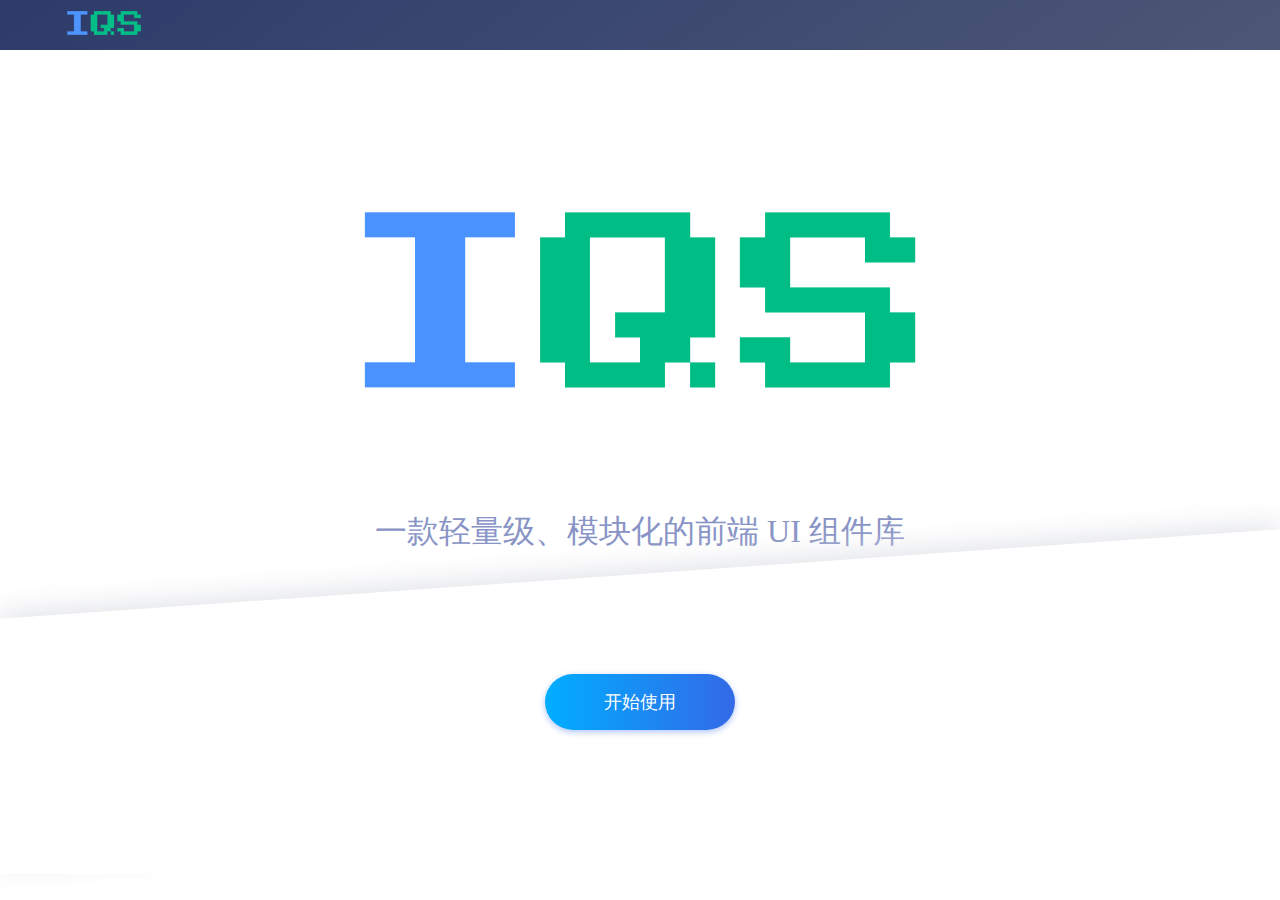
<file: iqs/index.html>
<!DOCTYPE html><html><head><meta charset="utf-8"><title>iqs-ui</title><link href="static/css/app.34b318fd385ef284af1306312868955d.css" rel="stylesheet"><style type="text/css">.q-btn,.q-input__inner,.w-row,.w__limit--textarea,.w__loading-bar--spinner .spinner-icon{box-sizing:border-box}.q-btn:disabled,.q-checkbox.is-disabled{opacity:.8;-moz-filter:grayscale(50%)!important;-ms-filter:grayscale(50%)!important;-webkit-user-select:none!important;-moz-user-select:none!important;-ms-user-select:none!important}.q-btn,.q-btn--default{color:#1f283d;background:#fff}.q-btn,.q-checkbox{display:inline-block}.q-checkbox__check,.q-checkbox__label{vertical-align:middle}.q-btn,.w__tag{text-align:center}.q-btn,.q-checkbox__check,.q-radio__check,.w__tag{white-space:nowrap;outline:0}.q-btn{line-height:1;cursor:pointer;border:1px solid #4a92ff;-webkit-appearance:none;margin:0;border-radius:3px;padding:6px 12px;font-size:12px}.q-btn:disabled{-o-filter:grayscale(50%)!important;filter:grayscale(50%)!important;filter:gray!important;cursor:not-allowed!important;user-select:none!important}.q-btn--default:focus,.q-btn--default:hover,.q-btn--primary:focus,.q-btn--primary:hover{opacity:.7}.q-btn.is-round{border-radius:20px}.q-btn [class*=ys-icon]+span{margin-left:5px}.q-btn--size-medium{padding:10px 20px;font-size:14px;border-radius:4px}.q-btn--size-small{padding:5px 10px;font-size:12px;border-radius:3px}.q-btn--default,.q-btn--default.is-plain{border:1px solid #4a92ff}.q-btn--default:active{background:#fff;outline:0}.q-btn--default.is-plain:focus,.q-btn--default.is-plain:hover{background:#fff;border-color:rgba(74,146,255,.8);color:#4a92ff}.q-btn--default.is-plain:disabled{background:#fff;border:1px solid #4a92ff;color:#1f283d}.q-btn--primary{background:#4a92ff;border:1px solid #4a92ff;color:#fff}.q-btn--primary.is-plain{background:rgba(74,146,255,.05);border-color:rgba(74,146,255,.8);color:#4a92ff}.q-btn--primary.is-plain:focus,.q-btn--primary.is-plain:hover{opacity:1;background:#4a92ff;border:1px solid #4a92ff;color:#fff}.q-btn--primary.is-plain:disabled{opacity:.3;background:rgba(74,146,255,.05);border-color:rgba(74,146,255,.8);color:#4a92ff}.q-btn--success{background:#00bd85;border:1px solid #00bd85;color:#fff}.q-btn--success:focus,.q-btn--success:hover{opacity:.7}.q-btn--success.is-plain{background:rgba(0,189,133,.05);border-color:rgba(0,189,133,.8);color:#00bd85}.q-btn--success.is-plain:focus,.q-btn--success.is-plain:hover{opacity:1;background:#00bd85;border:1px solid #00bd85;color:#fff}.q-btn--success.is-plain:disabled{opacity:.3;background:rgba(0,189,133,.05);border-color:rgba(0,189,133,.8);color:#00bd85}.q-btn--info{background:#93a6d8;border:1px solid #93a6d8;color:#fff}.q-btn--info:focus,.q-btn--info:hover{opacity:.7}.q-btn--info.is-plain{background:rgba(147,166,216,.05);border-color:rgba(147,166,216,.8);color:#93a6d8}.q-btn--info.is-plain:focus,.q-btn--info.is-plain:hover{opacity:1;background:#93a6d8;border:1px solid #93a6d8;color:#fff}.q-btn--info.is-plain:disabled{opacity:.3;background:rgba(147,166,216,.05);border-color:rgba(147,166,216,.8);color:#93a6d8}.q-btn--warning{background:#dabb61;border:1px solid #dabb61;color:#fff}.q-btn--warning:focus,.q-btn--warning:hover{opacity:.7}.q-btn--warning.is-plain{background:rgba(218,187,97,.05);border-color:rgba(218,187,97,.8);color:#dabb61}.q-btn--warning.is-plain:focus,.q-btn--warning.is-plain:hover{opacity:1;background:#dabb61;border:1px solid #dabb61;color:#fff}.q-btn--warning.is-plain:disabled{opacity:.3;background:rgba(218,187,97,.05);border-color:rgba(218,187,97,.8);color:#dabb61}.q-btn--danger{background:#e96157;border:1px solid #e96157;color:#fff}.q-btn--danger:focus,.q-btn--danger:hover{opacity:.7}.q-btn--danger.is-plain{background:rgba(233,97,87,.05);border-color:rgba(233,97,87,.8);color:#e96157}.q-btn--danger.is-plain:focus,.q-btn--danger.is-plain:hover{opacity:1;background:#e96157;border:1px solid #e96157;color:#fff}.q-btn--danger.is-plain:disabled{opacity:.3;background:rgba(233,97,87,.05);border-color:rgba(233,97,87,.8);color:#e96157}.q-checkbox{cursor:pointer;line-height:2px}.q-checkbox.is-disabled{-o-filter:grayscale(50%)!important;filter:grayscale(50%)!important;filter:gray!important;cursor:not-allowed!important;user-select:none!important}.q-checkbox__check,.q-radio{display:inline-block;cursor:pointer}.q-radio.is-disabled,.q-switch.is-disabled{opacity:.8;-moz-filter:grayscale(50%)!important;-ms-filter:grayscale(50%)!important;-webkit-user-select:none!important}.q-checkbox.is-checked .q-checkbox__check{background:#4a92ff;transition:all .2s ease-in-out}.q-checkbox__check{width:12px;height:12px;border:1px solid #4a92ff;border-radius:2px;position:relative}.q-checkbox__check i{position:absolute;left:0;top:0;color:#fff!important}.q-radio{line-height:18px;margin-right:20px}.q-radio.is-disabled,.q-radio.is-disabled .q-radio__check{cursor:not-allowed!important}.q-radio.is-disabled{-o-filter:grayscale(50%)!important;filter:grayscale(50%)!important;filter:gray!important;-moz-user-select:none!important;-ms-user-select:none!important;user-select:none!important}.q-radio.is-checked .q-radio__check{border:1px solid #4a92ff;transition:all .1s ease-in-out}.q-radio.is-checked .q-radio__check:before{content:"";position:absolute;width:8px;height:8px;border-radius:50%;left:2px;top:2px;background:#4a92ff;-ms-transform:scale(1);transform:scale(1);transition:all .2s ease-in-out}.q-radio__check,.q-switch{position:relative;cursor:pointer;display:inline-block;vertical-align:middle}.q-radio__check{width:12px;height:12px;border:1px solid #5373b1;border-radius:50%}.q-radio__label{vertical-align:middle}.q-switch{width:60px;height:20px;line-height:20px;border-radius:24px;background:#46578e;-webkit-user-select:none;-moz-user-select:none;-ms-user-select:none;user-select:none;transition:all .2s ease-in-out}.q-switch:after{content:"";width:18px;height:18px;border-radius:18px;background:linear-gradient(180deg,#fff,#c1d4f1);position:absolute;left:1px;top:1px;cursor:pointer;box-shadow:1px 0 5px 2px rgba(0,0,0,.2);transition:left .2s ease-in-out,width .2s ease-in-out}.q-switch:active:after{left:0;width:30px}.q-switch.is-checked{background:#4a92ff}.q-switch.is-checked:after{left:41px}.q-switch.is-checked:active:after{width:30px;left:30px}.q-switch.is-disabled{-o-filter:grayscale(50%)!important;filter:grayscale(50%)!important;filter:gray!important;cursor:not-allowed!important;-moz-user-select:none!important;-ms-user-select:none!important;user-select:none!important}.q-switch.is-checked .q-switch__inner{left:8px}.q-switch__inner{position:absolute;left:28px;font-size:12px}.q-input{display:inline-block;width:130px;position:relative;@include when(disabled){.q-input__inner{cursor:not-allowed}}}.q-input__inner{width:100%;height:26px;line-height:26px;padding:0 6px;font-size:12px;background:rgba(0,0,0,.1);border-radius:3px;cursor:text;vertical-align:middle;border:1px solid;border-color:rgba(74,146,255,.3);box-shadow:none;outline:0;color:#fff;transition:all .2s ease-in-out}.q-input__inner:active,.q-input__inner:focus{border-color:rgba(74,146,255,.7);box-shadow:0 0 7px #4a92ff}.q-input__icon{position:absolute;right:6px;top:4px;color:#4a92ff}.w-col-pull-0,.w-col-pull-1,.w-col-pull-2,.w-col-pull-3,.w-col-pull-4,.w-col-pull-5,.w-col-pull-6,.w-col-pull-7,.w-col-pull-8,.w-col-pull-9,.w-col-pull-10,.w-col-pull-11,.w-col-pull-13,.w-col-pull-14,.w-col-pull-15,.w-col-pull-16,.w-col-pull-17,.w-col-pull-18,.w-col-pull-19,.w-col-pull-20,.w-col-pull-21,.w-col-pull-22,.w-col-pull-23,.w-col-pull-24,.w-col-push-0,.w-col-push-1,.w-col-push-2,.w-col-push-3,.w-col-push-4,.w-col-push-5,.w-col-push-6,.w-col-push-7,.w-col-push-8,.w-col-push-9,.w-col-push-10,.w-col-push-11,.w-col-push-12,.w-col-push-13,.w-col-push-14,.w-col-push-15,.w-col-push-16,.w-col-push-17,.w-col-push-18,.w-col-push-19,.w-col-push-20,.w-col-push-21,.w-col-push-22,.w-col-push-23,.w-col-push-24,.w-row{position:relative}.w__tag,.w__tag--default{color:#3f536e;background-color:#f7f7f7}.q-input--size-medium{padding:10px 20px;font-size:14px;border-radius:4px}.q-input--size-small{padding:5px 10px;font-size:12px;border-radius:3px}.w-row:after,.w-row:before{display:table;content:""}.w-row:after{clear:both}.w-row--flex{display:-ms-flexbox;display:flex}.w-row--flex:after,.w-row--flex:before{display:none}.w__tag,.ys-icon{display:inline-block}.w-row--flex.is-align-bottom{-ms-flex-align:end;align-items:flex-end}.w-row--flex.is-align-middle{-ms-flex-align:center;align-items:center}.w-row--flex.is-justify-space-around{-ms-flex-pack:distribute;justify-content:space-around}.w-row--flex.is-justify-space-between{-ms-flex-pack:justify;justify-content:space-between}.w-row--flex.is-justify-end{-ms-flex-pack:end;justify-content:flex-end}.w-row--flex.is-justify-center{-ms-flex-pack:center;justify-content:center}.w-col-1,.w-col-2,.w-col-3,.w-col-4,.w-col-5,.w-col-6,.w-col-7,.w-col-8,.w-col-9,.w-col-10,.w-col-11,.w-col-12,.w-col-13,.w-col-14,.w-col-15,.w-col-16,.w-col-17,.w-col-18,.w-col-19,.w-col-20,.w-col-21,.w-col-22,.w-col-23,.w-col-24{float:left;box-sizing:border-box}.w-col-0{width:0}.w-col-offset-0{margin-left:0}.w-col-pull-0{right:0}.w-col-push-0{left:0}.w-col-1{width:4.16667%}.w-col-offset-1{margin-left:4.16667%}.w-col-pull-1{right:4.16667%}.w-col-push-1{left:4.16667%}.w-col-2{width:8.33333%}.w-col-offset-2{margin-left:8.33333%}.w-col-pull-2{right:8.33333%}.w-col-push-2{left:8.33333%}.w-col-3{width:12.5%}.w-col-offset-3{margin-left:12.5%}.w-col-pull-3{right:12.5%}.w-col-push-3{left:12.5%}.w-col-4{width:16.66667%}.w-col-offset-4{margin-left:16.66667%}.w-col-pull-4{right:16.66667%}.w-col-push-4{left:16.66667%}.w-col-5{width:20.83333%}.w-col-offset-5{margin-left:20.83333%}.w-col-pull-5{right:20.83333%}.w-col-push-5{left:20.83333%}.w-col-6{width:25%}.w-col-offset-6{margin-left:25%}.w-col-pull-6{right:25%}.w-col-push-6{left:25%}.w-col-7{width:29.16667%}.w-col-offset-7{margin-left:29.16667%}.w-col-pull-7{right:29.16667%}.w-col-push-7{left:29.16667%}.w-col-8{width:33.33333%}.w-col-offset-8{margin-left:33.33333%}.w-col-pull-8{right:33.33333%}.w-col-push-8{left:33.33333%}.w-col-9{width:37.5%}.w-col-offset-9{margin-left:37.5%}.w-col-pull-9{right:37.5%}.w-col-push-9{left:37.5%}.w-col-10{width:41.66667%}.w-col-offset-10{margin-left:41.66667%}.w-col-pull-10{right:41.66667%}.w-col-push-10{left:41.66667%}.w-col-11{width:45.83333%}.w-col-offset-11{margin-left:45.83333%}.w-col-pull-11{right:45.83333%}.w-col-push-11{left:45.83333%}.w-col-12{width:50%}.w-col-offset-12{margin-left:50%}.w-col-pull-12{position:relative;right:50%}.w-col-push-12{left:50%}.w-col-13{width:54.16667%}.w-col-offset-13{margin-left:54.16667%}.w-col-pull-13{right:54.16667%}.w-col-push-13{left:54.16667%}.w-col-14{width:58.33333%}.w-col-offset-14{margin-left:58.33333%}.w-col-pull-14{right:58.33333%}.w-col-push-14{left:58.33333%}.w-col-15{width:62.5%}.w-col-offset-15{margin-left:62.5%}.w-col-pull-15{right:62.5%}.w-col-push-15{left:62.5%}.w-col-16{width:66.66667%}.w-col-offset-16{margin-left:66.66667%}.w-col-pull-16{right:66.66667%}.w-col-push-16{left:66.66667%}.w-col-17{width:70.83333%}.w-col-offset-17{margin-left:70.83333%}.w-col-pull-17{right:70.83333%}.w-col-push-17{left:70.83333%}.w-col-18{width:75%}.w-col-offset-18{margin-left:75%}.w-col-pull-18{right:75%}.w-col-push-18{left:75%}.w-col-19{width:79.16667%}.w-col-offset-19{margin-left:79.16667%}.w-col-pull-19{right:79.16667%}.w-col-push-19{left:79.16667%}.w-col-20{width:83.33333%}.w-col-offset-20{margin-left:83.33333%}.w-col-pull-20{right:83.33333%}.w-col-push-20{left:83.33333%}.w-col-21{width:87.5%}.w-col-offset-21{margin-left:87.5%}.w-col-pull-21{right:87.5%}.w-col-push-21{left:87.5%}.w-col-22{width:91.66667%}.w-col-offset-22{margin-left:91.66667%}.w-col-pull-22{right:91.66667%}.w-col-push-22{left:91.66667%}.w-col-23{width:95.83333%}.w-col-offset-23{margin-left:95.83333%}.w-col-pull-23{right:95.83333%}.w-col-push-23{left:95.83333%}.w-col-24{width:100%}.w-col-offset-24{margin-left:100%}.w-col-pull-24{right:100%}.w-col-push-24{left:100%}@media (max-width:768px){.w-col-xs-pull-0,.w-col-xs-pull-1,.w-col-xs-pull-2,.w-col-xs-pull-3,.w-col-xs-pull-4,.w-col-xs-pull-5,.w-col-xs-pull-6,.w-col-xs-pull-7,.w-col-xs-pull-8,.w-col-xs-pull-9,.w-col-xs-pull-10,.w-col-xs-pull-11,.w-col-xs-pull-13,.w-col-xs-pull-14,.w-col-xs-pull-15,.w-col-xs-pull-16,.w-col-xs-pull-17,.w-col-xs-pull-18,.w-col-xs-pull-19,.w-col-xs-pull-20,.w-col-xs-pull-21,.w-col-xs-pull-22,.w-col-xs-pull-23,.w-col-xs-pull-24,.w-col-xs-push-0,.w-col-xs-push-1,.w-col-xs-push-2,.w-col-xs-push-3,.w-col-xs-push-4,.w-col-xs-push-5,.w-col-xs-push-6,.w-col-xs-push-7,.w-col-xs-push-8,.w-col-xs-push-9,.w-col-xs-push-10,.w-col-xs-push-11,.w-col-xs-push-12,.w-col-xs-push-13,.w-col-xs-push-14,.w-col-xs-push-15,.w-col-xs-push-16,.w-col-xs-push-17,.w-col-xs-push-18,.w-col-xs-push-19,.w-col-xs-push-20,.w-col-xs-push-21,.w-col-xs-push-22,.w-col-xs-push-23,.w-col-xs-push-24{position:relative}.w-col-xs-0{width:0}.w-col-xs-offset-0{margin-left:0}.w-col-xs-pull-0{right:0}.w-col-xs-push-0{left:0}.w-col-xs-1{width:4.16667%}.w-col-xs-offset-1{margin-left:4.16667%}.w-col-xs-pull-1{right:4.16667%}.w-col-xs-push-1{left:4.16667%}.w-col-xs-2{width:8.33333%}.w-col-xs-offset-2{margin-left:8.33333%}.w-col-xs-pull-2{right:8.33333%}.w-col-xs-push-2{left:8.33333%}.w-col-xs-3{width:12.5%}.w-col-xs-offset-3{margin-left:12.5%}.w-col-xs-pull-3{right:12.5%}.w-col-xs-push-3{left:12.5%}.w-col-xs-4{width:16.66667%}.w-col-xs-offset-4{margin-left:16.66667%}.w-col-xs-pull-4{right:16.66667%}.w-col-xs-push-4{left:16.66667%}.w-col-xs-5{width:20.83333%}.w-col-xs-offset-5{margin-left:20.83333%}.w-col-xs-pull-5{right:20.83333%}.w-col-xs-push-5{left:20.83333%}.w-col-xs-6{width:25%}.w-col-xs-offset-6{margin-left:25%}.w-col-xs-pull-6{right:25%}.w-col-xs-push-6{left:25%}.w-col-xs-7{width:29.16667%}.w-col-xs-offset-7{margin-left:29.16667%}.w-col-xs-pull-7{right:29.16667%}.w-col-xs-push-7{left:29.16667%}.w-col-xs-8{width:33.33333%}.w-col-xs-offset-8{margin-left:33.33333%}.w-col-xs-pull-8{right:33.33333%}.w-col-xs-push-8{left:33.33333%}.w-col-xs-9{width:37.5%}.w-col-xs-offset-9{margin-left:37.5%}.w-col-xs-pull-9{right:37.5%}.w-col-xs-push-9{left:37.5%}.w-col-xs-10{width:41.66667%}.w-col-xs-offset-10{margin-left:41.66667%}.w-col-xs-pull-10{right:41.66667%}.w-col-xs-push-10{left:41.66667%}.w-col-xs-11{width:45.83333%}.w-col-xs-offset-11{margin-left:45.83333%}.w-col-xs-pull-11{right:45.83333%}.w-col-xs-push-11{left:45.83333%}.w-col-xs-12{width:50%}.w-col-xs-offset-12{margin-left:50%}.w-col-xs-pull-12{position:relative;right:50%}.w-col-xs-push-12{left:50%}.w-col-xs-13{width:54.16667%}.w-col-xs-offset-13{margin-left:54.16667%}.w-col-xs-pull-13{right:54.16667%}.w-col-xs-push-13{left:54.16667%}.w-col-xs-14{width:58.33333%}.w-col-xs-offset-14{margin-left:58.33333%}.w-col-xs-pull-14{right:58.33333%}.w-col-xs-push-14{left:58.33333%}.w-col-xs-15{width:62.5%}.w-col-xs-offset-15{margin-left:62.5%}.w-col-xs-pull-15{right:62.5%}.w-col-xs-push-15{left:62.5%}.w-col-xs-16{width:66.66667%}.w-col-xs-offset-16{margin-left:66.66667%}.w-col-xs-pull-16{right:66.66667%}.w-col-xs-push-16{left:66.66667%}.w-col-xs-17{width:70.83333%}.w-col-xs-offset-17{margin-left:70.83333%}.w-col-xs-pull-17{right:70.83333%}.w-col-xs-push-17{left:70.83333%}.w-col-xs-18{width:75%}.w-col-xs-offset-18{margin-left:75%}.w-col-xs-pull-18{right:75%}.w-col-xs-push-18{left:75%}.w-col-xs-19{width:79.16667%}.w-col-xs-offset-19{margin-left:79.16667%}.w-col-xs-pull-19{right:79.16667%}.w-col-xs-push-19{left:79.16667%}.w-col-xs-20{width:83.33333%}.w-col-xs-offset-20{margin-left:83.33333%}.w-col-xs-pull-20{right:83.33333%}.w-col-xs-push-20{left:83.33333%}.w-col-xs-21{width:87.5%}.w-col-xs-offset-21{margin-left:87.5%}.w-col-xs-pull-21{right:87.5%}.w-col-xs-push-21{left:87.5%}.w-col-xs-22{width:91.66667%}.w-col-xs-offset-22{margin-left:91.66667%}.w-col-xs-pull-22{right:91.66667%}.w-col-xs-push-22{left:91.66667%}.w-col-xs-23{width:95.83333%}.w-col-xs-offset-23{margin-left:95.83333%}.w-col-xs-pull-23{right:95.83333%}.w-col-xs-push-23{left:95.83333%}.w-col-xs-24{width:100%}.w-col-xs-offset-24{margin-left:100%}.w-col-xs-pull-24{right:100%}.w-col-xs-push-24{left:100%}}@media (min-width:768px){.w-col-sm-pull-0,.w-col-sm-pull-1,.w-col-sm-pull-2,.w-col-sm-pull-3,.w-col-sm-pull-4,.w-col-sm-pull-5,.w-col-sm-pull-6,.w-col-sm-pull-7,.w-col-sm-pull-8,.w-col-sm-pull-9,.w-col-sm-pull-10,.w-col-sm-pull-11,.w-col-sm-pull-13,.w-col-sm-pull-14,.w-col-sm-pull-15,.w-col-sm-pull-16,.w-col-sm-pull-17,.w-col-sm-pull-18,.w-col-sm-pull-19,.w-col-sm-pull-20,.w-col-sm-pull-21,.w-col-sm-pull-22,.w-col-sm-pull-23,.w-col-sm-pull-24,.w-col-sm-push-0,.w-col-sm-push-1,.w-col-sm-push-2,.w-col-sm-push-3,.w-col-sm-push-4,.w-col-sm-push-5,.w-col-sm-push-6,.w-col-sm-push-7,.w-col-sm-push-8,.w-col-sm-push-9,.w-col-sm-push-10,.w-col-sm-push-11,.w-col-sm-push-12,.w-col-sm-push-13,.w-col-sm-push-14,.w-col-sm-push-15,.w-col-sm-push-16,.w-col-sm-push-17,.w-col-sm-push-18,.w-col-sm-push-19,.w-col-sm-push-20,.w-col-sm-push-21,.w-col-sm-push-22,.w-col-sm-push-23,.w-col-sm-push-24{position:relative}.w-col-sm-0{width:0}.w-col-sm-offset-0{margin-left:0}.w-col-sm-pull-0{right:0}.w-col-sm-push-0{left:0}.w-col-sm-1{width:4.16667%}.w-col-sm-offset-1{margin-left:4.16667%}.w-col-sm-pull-1{right:4.16667%}.w-col-sm-push-1{left:4.16667%}.w-col-sm-2{width:8.33333%}.w-col-sm-offset-2{margin-left:8.33333%}.w-col-sm-pull-2{right:8.33333%}.w-col-sm-push-2{left:8.33333%}.w-col-sm-3{width:12.5%}.w-col-sm-offset-3{margin-left:12.5%}.w-col-sm-pull-3{right:12.5%}.w-col-sm-push-3{left:12.5%}.w-col-sm-4{width:16.66667%}.w-col-sm-offset-4{margin-left:16.66667%}.w-col-sm-pull-4{right:16.66667%}.w-col-sm-push-4{left:16.66667%}.w-col-sm-5{width:20.83333%}.w-col-sm-offset-5{margin-left:20.83333%}.w-col-sm-pull-5{right:20.83333%}.w-col-sm-push-5{left:20.83333%}.w-col-sm-6{width:25%}.w-col-sm-offset-6{margin-left:25%}.w-col-sm-pull-6{right:25%}.w-col-sm-push-6{left:25%}.w-col-sm-7{width:29.16667%}.w-col-sm-offset-7{margin-left:29.16667%}.w-col-sm-pull-7{right:29.16667%}.w-col-sm-push-7{left:29.16667%}.w-col-sm-8{width:33.33333%}.w-col-sm-offset-8{margin-left:33.33333%}.w-col-sm-pull-8{right:33.33333%}.w-col-sm-push-8{left:33.33333%}.w-col-sm-9{width:37.5%}.w-col-sm-offset-9{margin-left:37.5%}.w-col-sm-pull-9{right:37.5%}.w-col-sm-push-9{left:37.5%}.w-col-sm-10{width:41.66667%}.w-col-sm-offset-10{margin-left:41.66667%}.w-col-sm-pull-10{right:41.66667%}.w-col-sm-push-10{left:41.66667%}.w-col-sm-11{width:45.83333%}.w-col-sm-offset-11{margin-left:45.83333%}.w-col-sm-pull-11{right:45.83333%}.w-col-sm-push-11{left:45.83333%}.w-col-sm-12{width:50%}.w-col-sm-offset-12{margin-left:50%}.w-col-sm-pull-12{position:relative;right:50%}.w-col-sm-push-12{left:50%}.w-col-sm-13{width:54.16667%}.w-col-sm-offset-13{margin-left:54.16667%}.w-col-sm-pull-13{right:54.16667%}.w-col-sm-push-13{left:54.16667%}.w-col-sm-14{width:58.33333%}.w-col-sm-offset-14{margin-left:58.33333%}.w-col-sm-pull-14{right:58.33333%}.w-col-sm-push-14{left:58.33333%}.w-col-sm-15{width:62.5%}.w-col-sm-offset-15{margin-left:62.5%}.w-col-sm-pull-15{right:62.5%}.w-col-sm-push-15{left:62.5%}.w-col-sm-16{width:66.66667%}.w-col-sm-offset-16{margin-left:66.66667%}.w-col-sm-pull-16{right:66.66667%}.w-col-sm-push-16{left:66.66667%}.w-col-sm-17{width:70.83333%}.w-col-sm-offset-17{margin-left:70.83333%}.w-col-sm-pull-17{right:70.83333%}.w-col-sm-push-17{left:70.83333%}.w-col-sm-18{width:75%}.w-col-sm-offset-18{margin-left:75%}.w-col-sm-pull-18{right:75%}.w-col-sm-push-18{left:75%}.w-col-sm-19{width:79.16667%}.w-col-sm-offset-19{margin-left:79.16667%}.w-col-sm-pull-19{right:79.16667%}.w-col-sm-push-19{left:79.16667%}.w-col-sm-20{width:83.33333%}.w-col-sm-offset-20{margin-left:83.33333%}.w-col-sm-pull-20{right:83.33333%}.w-col-sm-push-20{left:83.33333%}.w-col-sm-21{width:87.5%}.w-col-sm-offset-21{margin-left:87.5%}.w-col-sm-pull-21{right:87.5%}.w-col-sm-push-21{left:87.5%}.w-col-sm-22{width:91.66667%}.w-col-sm-offset-22{margin-left:91.66667%}.w-col-sm-pull-22{right:91.66667%}.w-col-sm-push-22{left:91.66667%}.w-col-sm-23{width:95.83333%}.w-col-sm-offset-23{margin-left:95.83333%}.w-col-sm-pull-23{right:95.83333%}.w-col-sm-push-23{left:95.83333%}.w-col-sm-24{width:100%}.w-col-sm-offset-24{margin-left:100%}.w-col-sm-pull-24{right:100%}.w-col-sm-push-24{left:100%}}@media (min-width:992px){.w-col-md-pull-0,.w-col-md-pull-1,.w-col-md-pull-2,.w-col-md-pull-3,.w-col-md-pull-4,.w-col-md-pull-5,.w-col-md-pull-6,.w-col-md-pull-7,.w-col-md-pull-8,.w-col-md-pull-9,.w-col-md-pull-10,.w-col-md-pull-11,.w-col-md-pull-13,.w-col-md-pull-14,.w-col-md-pull-15,.w-col-md-pull-16,.w-col-md-pull-17,.w-col-md-pull-18,.w-col-md-pull-19,.w-col-md-pull-20,.w-col-md-pull-21,.w-col-md-pull-22,.w-col-md-pull-23,.w-col-md-pull-24,.w-col-md-push-0,.w-col-md-push-1,.w-col-md-push-2,.w-col-md-push-3,.w-col-md-push-4,.w-col-md-push-5,.w-col-md-push-6,.w-col-md-push-7,.w-col-md-push-8,.w-col-md-push-9,.w-col-md-push-10,.w-col-md-push-11,.w-col-md-push-12,.w-col-md-push-13,.w-col-md-push-14,.w-col-md-push-15,.w-col-md-push-16,.w-col-md-push-17,.w-col-md-push-18,.w-col-md-push-19,.w-col-md-push-20,.w-col-md-push-21,.w-col-md-push-22,.w-col-md-push-23,.w-col-md-push-24{position:relative}.w-col-md-0{width:0}.w-col-md-offset-0{margin-left:0}.w-col-md-pull-0{right:0}.w-col-md-push-0{left:0}.w-col-md-1{width:4.16667%}.w-col-md-offset-1{margin-left:4.16667%}.w-col-md-pull-1{right:4.16667%}.w-col-md-push-1{left:4.16667%}.w-col-md-2{width:8.33333%}.w-col-md-offset-2{margin-left:8.33333%}.w-col-md-pull-2{right:8.33333%}.w-col-md-push-2{left:8.33333%}.w-col-md-3{width:12.5%}.w-col-md-offset-3{margin-left:12.5%}.w-col-md-pull-3{right:12.5%}.w-col-md-push-3{left:12.5%}.w-col-md-4{width:16.66667%}.w-col-md-offset-4{margin-left:16.66667%}.w-col-md-pull-4{right:16.66667%}.w-col-md-push-4{left:16.66667%}.w-col-md-5{width:20.83333%}.w-col-md-offset-5{margin-left:20.83333%}.w-col-md-pull-5{right:20.83333%}.w-col-md-push-5{left:20.83333%}.w-col-md-6{width:25%}.w-col-md-offset-6{margin-left:25%}.w-col-md-pull-6{right:25%}.w-col-md-push-6{left:25%}.w-col-md-7{width:29.16667%}.w-col-md-offset-7{margin-left:29.16667%}.w-col-md-pull-7{right:29.16667%}.w-col-md-push-7{left:29.16667%}.w-col-md-8{width:33.33333%}.w-col-md-offset-8{margin-left:33.33333%}.w-col-md-pull-8{right:33.33333%}.w-col-md-push-8{left:33.33333%}.w-col-md-9{width:37.5%}.w-col-md-offset-9{margin-left:37.5%}.w-col-md-pull-9{right:37.5%}.w-col-md-push-9{left:37.5%}.w-col-md-10{width:41.66667%}.w-col-md-offset-10{margin-left:41.66667%}.w-col-md-pull-10{right:41.66667%}.w-col-md-push-10{left:41.66667%}.w-col-md-11{width:45.83333%}.w-col-md-offset-11{margin-left:45.83333%}.w-col-md-pull-11{right:45.83333%}.w-col-md-push-11{left:45.83333%}.w-col-md-12{width:50%}.w-col-md-offset-12{margin-left:50%}.w-col-md-pull-12{position:relative;right:50%}.w-col-md-push-12{left:50%}.w-col-md-13{width:54.16667%}.w-col-md-offset-13{margin-left:54.16667%}.w-col-md-pull-13{right:54.16667%}.w-col-md-push-13{left:54.16667%}.w-col-md-14{width:58.33333%}.w-col-md-offset-14{margin-left:58.33333%}.w-col-md-pull-14{right:58.33333%}.w-col-md-push-14{left:58.33333%}.w-col-md-15{width:62.5%}.w-col-md-offset-15{margin-left:62.5%}.w-col-md-pull-15{right:62.5%}.w-col-md-push-15{left:62.5%}.w-col-md-16{width:66.66667%}.w-col-md-offset-16{margin-left:66.66667%}.w-col-md-pull-16{right:66.66667%}.w-col-md-push-16{left:66.66667%}.w-col-md-17{width:70.83333%}.w-col-md-offset-17{margin-left:70.83333%}.w-col-md-pull-17{right:70.83333%}.w-col-md-push-17{left:70.83333%}.w-col-md-18{width:75%}.w-col-md-offset-18{margin-left:75%}.w-col-md-pull-18{right:75%}.w-col-md-push-18{left:75%}.w-col-md-19{width:79.16667%}.w-col-md-offset-19{margin-left:79.16667%}.w-col-md-pull-19{right:79.16667%}.w-col-md-push-19{left:79.16667%}.w-col-md-20{width:83.33333%}.w-col-md-offset-20{margin-left:83.33333%}.w-col-md-pull-20{right:83.33333%}.w-col-md-push-20{left:83.33333%}.w-col-md-21{width:87.5%}.w-col-md-offset-21{margin-left:87.5%}.w-col-md-pull-21{right:87.5%}.w-col-md-push-21{left:87.5%}.w-col-md-22{width:91.66667%}.w-col-md-offset-22{margin-left:91.66667%}.w-col-md-pull-22{right:91.66667%}.w-col-md-push-22{left:91.66667%}.w-col-md-23{width:95.83333%}.w-col-md-offset-23{margin-left:95.83333%}.w-col-md-pull-23{right:95.83333%}.w-col-md-push-23{left:95.83333%}.w-col-md-24{width:100%}.w-col-md-offset-24{margin-left:100%}.w-col-md-pull-24{right:100%}.w-col-md-push-24{left:100%}}@media (min-width:1200px){.w-col-lg-pull-0,.w-col-lg-pull-1,.w-col-lg-pull-2,.w-col-lg-pull-3,.w-col-lg-pull-4,.w-col-lg-pull-5,.w-col-lg-pull-6,.w-col-lg-pull-7,.w-col-lg-pull-8,.w-col-lg-pull-9,.w-col-lg-pull-10,.w-col-lg-pull-11,.w-col-lg-pull-13,.w-col-lg-pull-14,.w-col-lg-pull-15,.w-col-lg-pull-16,.w-col-lg-pull-17,.w-col-lg-pull-18,.w-col-lg-pull-19,.w-col-lg-pull-20,.w-col-lg-pull-21,.w-col-lg-pull-22,.w-col-lg-pull-23,.w-col-lg-pull-24,.w-col-lg-push-0,.w-col-lg-push-1,.w-col-lg-push-2,.w-col-lg-push-3,.w-col-lg-push-4,.w-col-lg-push-5,.w-col-lg-push-6,.w-col-lg-push-7,.w-col-lg-push-8,.w-col-lg-push-9,.w-col-lg-push-10,.w-col-lg-push-11,.w-col-lg-push-12,.w-col-lg-push-13,.w-col-lg-push-14,.w-col-lg-push-15,.w-col-lg-push-16,.w-col-lg-push-17,.w-col-lg-push-18,.w-col-lg-push-19,.w-col-lg-push-20,.w-col-lg-push-21,.w-col-lg-push-22,.w-col-lg-push-23,.w-col-lg-push-24{position:relative}.w-col-lg-0{width:0}.w-col-lg-offset-0{margin-left:0}.w-col-lg-pull-0{right:0}.w-col-lg-push-0{left:0}.w-col-lg-1{width:4.16667%}.w-col-lg-offset-1{margin-left:4.16667%}.w-col-lg-pull-1{right:4.16667%}.w-col-lg-push-1{left:4.16667%}.w-col-lg-2{width:8.33333%}.w-col-lg-offset-2{margin-left:8.33333%}.w-col-lg-pull-2{right:8.33333%}.w-col-lg-push-2{left:8.33333%}.w-col-lg-3{width:12.5%}.w-col-lg-offset-3{margin-left:12.5%}.w-col-lg-pull-3{right:12.5%}.w-col-lg-push-3{left:12.5%}.w-col-lg-4{width:16.66667%}.w-col-lg-offset-4{margin-left:16.66667%}.w-col-lg-pull-4{right:16.66667%}.w-col-lg-push-4{left:16.66667%}.w-col-lg-5{width:20.83333%}.w-col-lg-offset-5{margin-left:20.83333%}.w-col-lg-pull-5{right:20.83333%}.w-col-lg-push-5{left:20.83333%}.w-col-lg-6{width:25%}.w-col-lg-offset-6{margin-left:25%}.w-col-lg-pull-6{right:25%}.w-col-lg-push-6{left:25%}.w-col-lg-7{width:29.16667%}.w-col-lg-offset-7{margin-left:29.16667%}.w-col-lg-pull-7{right:29.16667%}.w-col-lg-push-7{left:29.16667%}.w-col-lg-8{width:33.33333%}.w-col-lg-offset-8{margin-left:33.33333%}.w-col-lg-pull-8{right:33.33333%}.w-col-lg-push-8{left:33.33333%}.w-col-lg-9{width:37.5%}.w-col-lg-offset-9{margin-left:37.5%}.w-col-lg-pull-9{right:37.5%}.w-col-lg-push-9{left:37.5%}.w-col-lg-10{width:41.66667%}.w-col-lg-offset-10{margin-left:41.66667%}.w-col-lg-pull-10{right:41.66667%}.w-col-lg-push-10{left:41.66667%}.w-col-lg-11{width:45.83333%}.w-col-lg-offset-11{margin-left:45.83333%}.w-col-lg-pull-11{right:45.83333%}.w-col-lg-push-11{left:45.83333%}.w-col-lg-12{width:50%}.w-col-lg-offset-12{margin-left:50%}.w-col-lg-pull-12{position:relative;right:50%}.w-col-lg-push-12{left:50%}.w-col-lg-13{width:54.16667%}.w-col-lg-offset-13{margin-left:54.16667%}.w-col-lg-pull-13{right:54.16667%}.w-col-lg-push-13{left:54.16667%}.w-col-lg-14{width:58.33333%}.w-col-lg-offset-14{margin-left:58.33333%}.w-col-lg-pull-14{right:58.33333%}.w-col-lg-push-14{left:58.33333%}.w-col-lg-15{width:62.5%}.w-col-lg-offset-15{margin-left:62.5%}.w-col-lg-pull-15{right:62.5%}.w-col-lg-push-15{left:62.5%}.w-col-lg-16{width:66.66667%}.w-col-lg-offset-16{margin-left:66.66667%}.w-col-lg-pull-16{right:66.66667%}.w-col-lg-push-16{left:66.66667%}.w-col-lg-17{width:70.83333%}.w-col-lg-offset-17{margin-left:70.83333%}.w-col-lg-pull-17{right:70.83333%}.w-col-lg-push-17{left:70.83333%}.w-col-lg-18{width:75%}.w-col-lg-offset-18{margin-left:75%}.w-col-lg-pull-18{right:75%}.w-col-lg-push-18{left:75%}.w-col-lg-19{width:79.16667%}.w-col-lg-offset-19{margin-left:79.16667%}.w-col-lg-pull-19{right:79.16667%}.w-col-lg-push-19{left:79.16667%}.w-col-lg-20{width:83.33333%}.w-col-lg-offset-20{margin-left:83.33333%}.w-col-lg-pull-20{right:83.33333%}.w-col-lg-push-20{left:83.33333%}.w-col-lg-21{width:87.5%}.w-col-lg-offset-21{margin-left:87.5%}.w-col-lg-pull-21{right:87.5%}.w-col-lg-push-21{left:87.5%}.w-col-lg-22{width:91.66667%}.w-col-lg-offset-22{margin-left:91.66667%}.w-col-lg-pull-22{right:91.66667%}.w-col-lg-push-22{left:91.66667%}.w-col-lg-23{width:95.83333%}.w-col-lg-offset-23{margin-left:95.83333%}.w-col-lg-pull-23{right:95.83333%}.w-col-lg-push-23{left:95.83333%}.w-col-lg-24{width:100%}.w-col-lg-offset-24{margin-left:100%}.w-col-lg-pull-24{right:100%}.w-col-lg-push-24{left:100%}}@font-face{font-family:ys;src:url(static/fonts/ys.fc419be.woff) format("woff"),url(static/fonts/ys.8d3116f.ttf) format("truetype");font-weight:400;font-style:normal}.ys-icon{font-family:ys!important;speak:none;font-style:normal;font-weight:400;font-variant:normal;text-transform:none;line-height:1;vertical-align:baseline;-webkit-font-smoothing:antialiased;-moz-osx-font-smoothing:grayscale}.icon-add-circle-outline:before{content:"\E800"}.icon-add-circle:before{content:"\E801"}.icon-arrow-down:before{content:"\E802"}.icon-arrow-filter:before{content:"\E803"}.icon-arrow-left-circle:before{content:"\E804"}.icon-arrow-left:before{content:"\E805"}.icon-arrow-right-circle:before{content:"\E806"}.icon-arrow-right:before{content:"\E807"}.icon-arrow-up:before{content:"\E808"}.icon-asset-dash-bw:before{content:"\E809"}.icon-asset-dash-device:before{content:"\E80A"}.icon-asset-dash-idc:before{content:"\E80B"}.icon-asset-dash-ip:before{content:"\E80C"}.icon-asset-dash-rack:before{content:"\E80D"}.icon-asset-dash-unum:before{content:"\E80E"}.icon-assets:before{content:"\E80F"}.icon-bell:before{content:"\E810"}.icon-building:before{content:"\E811"}.icon-calendar:before{content:"\E812"}.icon-cart:before{content:"\E813"}.icon-chart-bar-horizontal-sort:before{content:"\E814"}.icon-chart-bar-horizontal:before{content:"\E815"}.icon-chart-bar-sort:before{content:"\E816"}.icon-chart-bar:before{content:"\E817"}.icon-chart-hopper:before{content:"\E818"}.icon-chart-line:before{content:"\E819"}.icon-chart-map:before{content:"\E81A"}.icon-chart-no-data:before{content:"\E81B"}.icon-chart-num:before{content:"\E81C"}.icon-chart-pie:before{content:"\E81D"}.icon-chart-punch:before{content:"\E81E"}.icon-chart-ring:before{content:"\E81F"}.icon-chart-table:before{content:"\E820"}.icon-check-circle:before{content:"\E821"}.icon-check-mark:before{content:"\E822"}.icon-check-outline:before{content:"\E823"}.icon-check:before{content:"\E824"}.icon-child-user:before{content:"\E825"}.icon-clear-circle:before{content:"\E826"}.icon-clear:before{content:"\E827"}.icon-clock:before{content:"\E828"}.icon-cloud-download:before{content:"\E829"}.icon-cloud-upload:before{content:"\E82A"}.icon-cloud:before{content:"\E82B"}.icon-company:before{content:"\E82C"}.icon-computer-2:before{content:"\E82D"}.icon-computer:before{content:"\E82E"}.icon-core:before{content:"\E82F"}.icon-cpu:before{content:"\E830"}.icon-defense:before{content:"\E831"}.icon-device-two:before{content:"\E832"}.icon-dollar-circle:before{content:"\E833"}.icon-domain:before{content:"\E834"}.icon-downlist-up:before{content:"\E835"}.icon-downlist:before{content:"\E836"}.icon-download:before{content:"\E837"}.icon-edit:before{content:"\E838"}.icon-ellipsis:before{content:"\E839"}.icon-export:before{content:"\E83A"}.icon-eye:before{content:"\E83B"}.icon-file-edit:before{content:"\E83C"}.icon-file-lock:before{content:"\E83D"}.icon-file-single:before{content:"\E83E"}.icon-filter:before{content:"\E83F"}.icon-folder:before{content:"\E840"}.icon-full-screen:before{content:"\E841"}.icon-help-circle:before{content:"\E842"}.icon-home-attack:before{content:"\E843"}.icon-home-mon:before{content:"\E844"}.icon-home-order:before{content:"\E845"}.icon-home-scan:before{content:"\E846"}.icon-idc:before{content:"\E847"}.icon-import:before{content:"\E848"}.icon-info-circle:before{content:"\E849"}.icon-info-outline:before{content:"\E84A"}.icon-info:before{content:"\E84B"}.icon-internet:before{content:"\E84C"}.icon-ip:before{content:"\E84D"}.icon-jump-line:before{content:"\E84E"}.icon-lock-shield:before{content:"\E84F"}.icon-list-display:before{content:"\E850"}.icon-lock:before{content:"\E851"}.icon-look:before{content:"\E852"}.icon-map:before{content:"\E853"}.icon-menu-asset:before{content:"\E854"}.icon-menu-bell:before{content:"\E855"}.icon-menu-cart:before{content:"\E856"}.icon-menu-computer:before{content:"\E857"}.icon-menu-dashboard:before{content:"\E858"}.icon-menu-data-source:before{content:"\E859"}.icon-menu-data-trans:before{content:"\E85A"}.icon-menu-defense:before{content:"\E85B"}.icon-menu-device:before{content:"\E85C"}.icon-menu-disperse:before{content:"\E85D"}.icon-menu-domain:before{content:"\E85E"}.icon-menu-etl-work:before{content:"\E85F"}.icon-menu-exchange:before{content:"\E860"}.icon-menu-expert:before{content:"\E861"}.icon-menu-eye-ract:before{content:"\E862"}.icon-menu-eye:before{content:"\E863"}.icon-menu-file:before{content:"\E864"}.icon-menu-handmade:before{content:"\E865"}.icon-menu-home:before{content:"\E866"}.icon-menu-info-overview:before{content:"\E867"}.icon-menu-info-warn:before{content:"\E868"}.icon-menu-internet:before{content:"\E869"}.icon-menu-ip:before{content:"\E86A"}.icon-menu-jizhong:before{content:"\E86B"}.icon-menu-keyword:before{content:"\E86C"}.icon-menu-lock:before{content:"\E86D"}.icon-menu-log:before{content:"\E86E"}.icon-menu-rookit:before{content:"\E86F"}.icon-menu-search:before{content:"\E870"}.icon-menu-service:before{content:"\E871"}.icon-menu-setting:before{content:"\E872"}.icon-menu-support:before{content:"\E873"}.icon-menu-system-warn:before{content:"\E874"}.icon-menu-system:before{content:"\E875"}.icon-menu-topo:before{content:"\E876"}.icon-menu-unusual:before{content:"\E877"}.icon-menu-upgrade:before{content:"\E878"}.icon-menu-user-tree:before{content:"\E879"}.icon-menu-user:before{content:"\E87A"}.icon-menu:before{content:"\E87B"}.icon-minus-box:before{content:"\E87C"}.icon-minus-circle:before{content:"\E87D"}.icon-monitor:before{content:"\E87E"}.icon-name-sort-asc:before{content:"\E87F"}.icon-name-sort:before{content:"\E880"}.icon-next:before{content:"\E881"}.icon-notice:before{content:"\E882"}.icon-num-arrow-down:before{content:"\E883"}.icon-num-arrow-up:before{content:"\E884"}.icon-ok:before{content:"\E885"}.icon-order:before{content:"\E886"}.icon-pause:before{content:"\E887"}.icon-play:before{content:"\E888"}.icon-plus-box:before{content:"\E889"}.icon-plus:before{content:"\E88A"}.icon-prev:before{content:"\E88B"}.icon-quit:before{content:"\E88C"}.icon-rack:before{content:"\E88D"}.icon-recover:before{content:"\E88E"}.icon-refresh:before{content:"\E88F"}.icon-remove:before{content:"\E890"}.icon-safe:before{content:"\E891"}.icon-scan:before{content:"\E892"}.icon-search:before{content:"\E893"}.icon-select-arrow:before{content:"\E894"}.icon-server:before{content:"\E895"}.icon-setting:before{content:"\E896"}.icon-sort-asc:before{content:"\E897"}.icon-sort-desc:before{content:"\E898"}.icon-stop:before{content:"\E899"}.icon-storage:before{content:"\E89A"}.icon-tag-new:before{content:"\E89B"}.icon-template:before{content:"\E89C"}.icon-time-sort-asc:before{content:"\E89D"}.icon-time-sort:before{content:"\E89E"}.icon-title:before{content:"\E89F"}.icon-tool-line:before{content:"\E8A0"}.icon-tool-right-angle:before{content:"\E8A1"}.icon-top-cart:before{content:"\E8A2"}.icon-top-dollar:before{content:"\E8A3"}.icon-top-info:before{content:"\E8A4"}.icon-top-workorder:before{content:"\E8A5"}.icon-topbar-more:before{content:"\E8A6"}.icon-transfer:before{content:"\E8A7"}.icon-trash:before{content:"\E8A8"}.icon-unlock:before{content:"\E8A9"}.icon-update:before{content:"\E8AA"}.icon-upload:before{content:"\E8AB"}.icon-user:before{content:"\E8AC"}.icon-warn-circle:before{content:"\E8AD"}.icon-warn-outline:before{content:"\E8AE"}.icon-work-list:before{content:"\E8AF"}.icon-file:before{content:"\E8B0"}.icon-linux:before{content:"\E8B1"}.icon-star:before{content:"\E8B2"}.icon-windows:before{content:"\E8B3"}.icon-arrow-down-circle:before{content:"\E8B4"}.icon-arrow-up-circle:before{content:"\E8B5"}.icon-brush:before{content:"\E8B6"}.icon-image:before{content:"\E8B7"}.icon-open-with:before{content:"\E8B8"}.icon-view-module:before{content:"\E8B9"}.w__tag{padding:1px 8px;font-size:0;line-height:1.5;border:1px solid #dfdfdf;border-radius:4px}.w__tag--close,.w__tag--desc{font-size:12px}.w__tag--desc{margin-right:2px}.w__tag--default{border-color:#dfdfdf}.w__tag--success{background-color:rgba(18,206,102,.1);border-color:rgba(18,206,102,.2);color:#00bd85}.w__tag--success .el-tag__close:hover{background-color:#00bd85;color:#fff}.w__tag--primary{background-color:rgba(74,146,255,.1);border-color:rgba(74,146,255,.2);color:#4a92ff}.w__tag--primary .el-tag__close:hover{background-color:#4a92ff;color:#fff}.w__tag--warning{background-color:rgba(247,186,41,.1);border-color:rgba(247,186,41,.2);color:#dabb61}.w__tag--warning.el-tag__close:hover{background-color:#dabb61;color:#fff}.w__tag--danger{background-color:rgba(255,73,73,.1);border-color:rgba(255,73,73,.2);color:#e96157}.w__tag--danger .el-tag__close:hover{background-color:#e96157;color:#fff}.w-zoom-in-center-enter-active,.w-zoom-in-center-leave-active{transition:all .3s cubic-bezier(.55,0,.1,1)}.w-zoom-in-center-enter,.w-zoom-in-center-leave-active{opacity:0;-ms-transform:scaleX(0);transform:scaleX(0)}@keyframes w-spinner{0%{transform:rotate(0)}to{transform:rotate(1turn)}}@keyframes w-opacity{0%{opacity:1}10%,90%{opacity:.9}20%,80%{opacity:.8}30%,70%{opacity:.7}40%,60%{opacity:.6}50%{opacity:.5}to{opacity:.95}}.w__show-more{font-size:13px;color:#000}.w__show-more--href,.w__show-more--link{color:#4a92ff;cursor:pointer}.w__show-more--link{text-decoration:none}.w__limit--textarea{border:1px solid #d1d7e5;display:block;resize:vertical;padding:5px 7px;line-height:1.5;width:100%;font-size:14px;color:#000;border-radius:4px;outline:0;transition:border-color .2s cubic-bezier(.645,.045,.355,1)}.w__limit--textarea:focus{border:1px solid #4a92ff}.w__limit--over{border:1px solid #e96157}.w__limit--text{position:absolute;bottom:5px;right:5px;font-size:12px;color:#d1d7e5}.w__limit--num{color:#00bd85}.w__limit--num-over{color:#e96157}.w-alert{padding:8px 16px;border-radius:3px;position:relative;transition:opacity .2s;opacity:1;display:-ms-flexbox;display:flex;-ms-flex-align:center;align-items:center}.w-alert.is-center{-ms-flex-pack:center;justify-content:center}.w-alert--success{color:#00bd85;background-color:rgba(0,189,133,.1)}.w-alert--warning{color:#dabb61;background-color:rgba(218,187,97,.1)}.w-alert--info{color:#93a6d8;background-color:rgba(147,166,216,.1)}.w-alert--error{color:#e96157;background-color:rgba(233,97,87,.1)}.w-alert__icon{font-size:16px;width:16px}.w-alert__icon.is-big{font-size:28px;width:28px}.w-alert__content{padding:0 8px}.w-alert__title{font-size:13px;line-height:18px}.w-alert__title.is-bold{font-weight:700}.w-alert__closebtn{font-size:12px;color:#b4bccc;top:12px;right:15px;position:absolute;cursor:pointer}.w-alert__closebtn.is-customed{font-style:normal;font-size:13px;top:9px}.w-alert__description{font-size:13px;margin:5px 0 0;color:inherit}.w-alert-fade-enter,.w-alert-fade-leave-active{opacity:0}.w__loading-bar--bar{position:fixed;top:0;left:0;width:100%;height:2px;z-index:9999;transition:all .2s ease;transform:translate3d(-100%,0,0);background:#4a92ff}.w__loading-bar--error{background:#e96157}.w__loading-bar--peg{display:block;position:absolute;right:0;width:100px;height:100%;box-shadow:0 0 10px #ffdc00,0 0 5px #ffdc00;opacity:1;-ms-transform:rotate(3deg) translateY(-4px);transform:rotate(3deg) translateY(-4px)}.w__loading-bar--spinner{display:block;position:fixed;z-index:1031;top:15px;right:15px}.w__loading-bar--spinner .spinner-icon{width:18px;height:18px;border:2px solid transparent;border-top-color:#4a92ff;border-left-color:#4a92ff;border-radius:50%}.w__loading-bar--spinner .spinner-icon--error{border-top-color:#e96157;border-left-color:#e96157}.w__skeleton{width:100%;height:0;animation:w-opacity 2s infinite linear}
/*# sourceURL=/Users/fengsx/Documents/shaoxuu/shaoxu_git/iqs/packages/theme-default/lib/index.css */
/*# sourceMappingURL=[data-uri] */</style><script type="text/javascript" charset="utf-8" async="" src="static/js/1.4516ef935a79b4cae501.js"></script><style type="text/css">.pg-index .index-container{width:960px;margin:0 auto;text-align:center;padding:100px 0}.pg-index .index-container p{margin-top:56px;color:#8994c6;font-size:32px}.pg-index .separate-panel{position:relative}.pg-index .separate-panel .about{position:absolute;width:100%;height:200px;top:20px;z-index:9;background:#fff;text-align:center}.pg-index .separate-panel .about a{color:#fff;background-image:-webkit-gradient(linear,left top,right top,from(#00aeff),to(#3369e7));background-image:linear-gradient(90deg,#00aeff,#3369e7);-webkit-box-shadow:0 2px 6px 0 rgba(51,105,231,.4);box-shadow:0 2px 6px 0 rgba(51,105,231,.4);display:inline-block;width:190px;height:56px;margin:0 35px;font-size:18px;line-height:56px;border-radius:28px;-webkit-transition:all .3s;transition:all .3s;cursor:pointer}.pg-index .separate-panel .about .btn-github{color:#316de9;border:1px solid #2f6ee9;background:#fff;-webkit-box-shadow:none;box-shadow:none}.pg-index .separate-panel:after{content:"";display:block;position:absolute;top:-80px;width:100%;height:250px;background:#fff;-webkit-box-shadow:0 -4px 30px 0 #dfe1e6;box-shadow:0 -4px 30px 0 #dfe1e6;-webkit-transform:skewY(-4deg);transform:skewY(-4deg)}
/*# sourceURL=/Users/fengsx/Documents/shaoxuu/shaoxu_git/iqs/examples/pages/index.vue */
/*# sourceMappingURL=[data-uri] */</style></head><body><div id="app"><div><header class="page-header" style="box-shadow: none;"><div class="header-container"><a href="#/" class="router-link-exact-active router-link-active"><img src="static/img/logo.392d4f7.png" width="80"></a></div></header> <div class="pg-index page"><div class="index-container"><img src="static/img/logo.392d4f7.png" style="width: 600px;"> <p>一款轻量级、模块化的前端 UI 组件库</p></div> <div class="separate-panel"><div class="about"><a href="#/start" class="">开始使用</a></div></div></div> <!----></div></div><script type="text/javascript" src="static/js/manifest.e167806eed2070c5b12b.js"></script><script type="text/javascript" src="static/js/vendor.aaf4a2dd37dd43c05dcf.js"></script><script type="text/javascript" src="static/js/app.7a270aa98e46e8788257.js"></script></body></html>
</file>
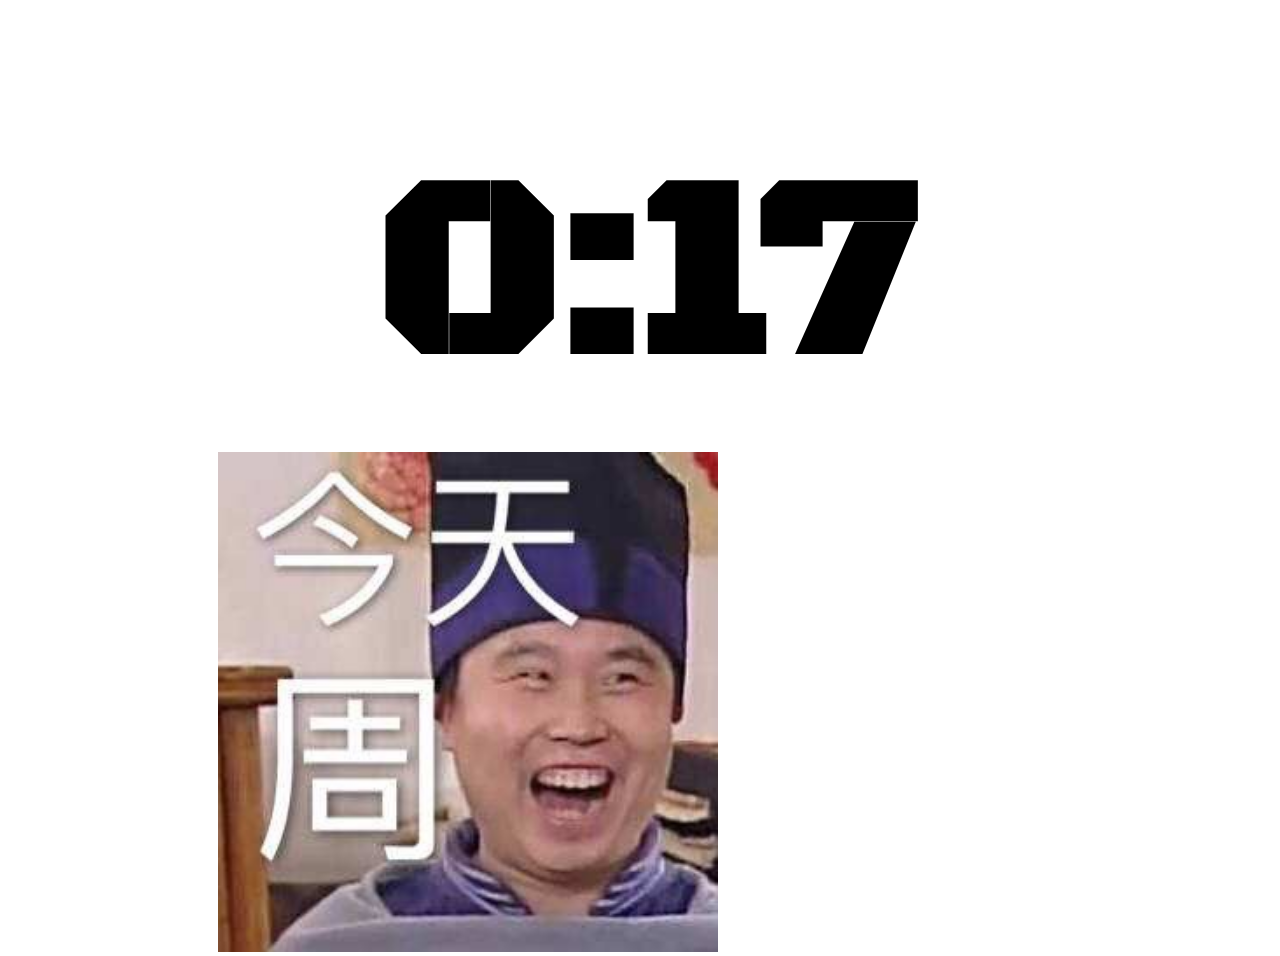
<file: clock.html>
<!doctype html>
<html lang="zh">

<head>
  <meta charset="UTF-8">
  <meta http-equiv="X-UA-Compatible" content="IE=edge,chrome=1">
  <meta name="viewport" content="width=device-width, initial-scale=1.0">
  <title>clock</title>
	<link href="https://fonts.googleapis.com/css2?family=Black+Ops+One&family=Press+Start+2P&family=Special+Elite&display=swap" rel="stylesheet">
  <style type="text/css">
    html,body{
      width:100%;
      height:100%;
    }
    .clock{
      width:100%;
      height:100%;
    }
    .clock p{width:100%;}
    .clock p{
      text-align:center;
    }
    .clock p span{
      font-family: 'Black Ops One', cursive;
      font-weight:700;
      font-size: 16rem;
	    margin-top:100px;
    }
    .clock div img{
      width:500px;
    }
  </style>
  <!--[if IE]>
		<script src="http://libs.useso.com/js/html5shiv/3.7/html5shiv.min.js"></script>
	<![endif]-->
</head>
<body>
  <div class="clock">
    <p style="padding-top:100px;"><span id="clock"></span></p>
    <div style="padding-left:210px;"><img id="week" src="./img/w2.jpeg"/></div>
  </div>
</body>
<script>
  function update() {
    var date = new Date();
    var utc8DiffMinutes = date.getTimezoneOffset() + 480;
    date.setMinutes(date.getMinutes() + utc8DiffMinutes);
    var time = date.getHours() + ':' + ('0' + date.getMinutes()).slice(-2);
    document.getElementById("clock").innerHTML = time;
    if(time=='15:00'){
       document.getElementById("week").src = "./img/tea.jpg"
    }else{
       document.getElementById("week").src = "./img/w"+ date.getDay() +".jpeg"
    }
    
  }
  update()
  setInterval("update()", 60 * 1000)
</script>
</html>
</file>
<file: iqs/static/css/app.34b318fd385ef284af1306312868955d.css>
.hljs{display:block;overflow-x:auto;padding:.5em;background:#fff}.hljs,.hljs-subst{color:#000}.hljs-addition,.hljs-meta,.hljs-string,.hljs-symbol,.hljs-template-tag,.hljs-template-variable{color:#756bb1}.hljs-comment,.hljs-quote{color:#636363}.hljs-bullet,.hljs-link,.hljs-literal,.hljs-number,.hljs-regexp{color:#31a354}.hljs-deletion,.hljs-variable{color:#88f}.hljs-built_in,.hljs-doctag,.hljs-keyword,.hljs-name,.hljs-section,.hljs-selector-class,.hljs-selector-id,.hljs-selector-tag,.hljs-strong,.hljs-tag,.hljs-title,.hljs-type{color:#3182bd}.hljs-emphasis{font-style:italic}.hljs-attribute{color:#e6550d}.container{color:#e6edff;box-sizing:border-box;padding:48px;width:100%;background:linear-gradient(145deg,#283868,#705651);background-position:50%;background-repeat:no-repeat;background-attachment:fixed;background-size:cover}.nav{width:210px;margin-right:5px}.nav,.view{float:left;background:rgba(0,0,0,.15)}.view{width:calc(100% - 215px);padding:32px 48px 48px;box-sizing:border-box}.container:after{content:"";clear:both;display:block}article,aside,blockquote,body,button,code,dd,details,div,dl,dt,fieldset,figcaption,figure,footer,form,h1,h2,h3,h4,h5,h6,header,hgroup,hr,input,legend,li,menu,nav,ol,p,pre,section,td,textarea,th,ul{margin:0;padding:0}a{text-decoration:none}code,kbd,pre,samp{font-family:Consolas,Menlo,Courier,monospace}.grid-content{border-radius:4px;min-height:36px}.bg-purple-dark{background:#99a9bf}.bg-purple{background:#d3dce6}.bg-purple-light{background:#e5e9f2}.m-10{margin-top:10px}.mr-10{margin-right:10px}.ml-10{margin-left:10px}.row-bg{padding:10px 0;background-color:#f9fafc}.text-left{text-align:left}.text-right{text-align:right}.fs-12{font-size:12px}.fs-14{font-size:14px}.fs-16{font-size:16px}.fs-18{font-size:18px}.fs-20{font-size:20px}.fs-22{font-size:22px}.fs-24{font-size:24px}section{font-size:12px}section .demo-block{padding:32px;border-radius:4px 4px 0 0;background-color:rgba(0,0,0,.15);margin-top:16px}section hr{margin:1.2em 0;border:0;border-bottom:1px solid hsla(0,0%,100%,.08)}section p{padding:0;line-height:1;font-size:12px}section h1{font-size:24px}section h1,section h2,section h3,section h4,section h5{margin:20px 0 10px;line-height:1}section h2{font-size:18px}section ul{margin:16px 0;padding-left:24px;list-style:disc}section ul li{line-height:1.8}section pre{margin:16px 0;padding:16px;overflow:auto}section pre code{padding:0;font-size:1em;border:none;border-radius:0;background-color:transparent}section code{padding:.3em .5em;font-size:.9em;vertical-align:middle;border-radius:2px}section code.code_inline{padding:0 .5em}section img{vertical-align:middle}section p+p{margin-top:8px}section a{color:#6190e8}section table.table{width:100%;font-size:14px;border-collapse:separate;overflow:auto;margin-bottom:50px;border-spacing:0 2px}section table.table th{background:rgba(0,0,0,.3);padding:10px 8px}section table.table td{background:rgba(0,0,0,.2);padding:10px 8px;text-align:center}.page-header{background:linear-gradient(145deg,#283868,#495373);box-shadow:0 10px 60px 0 rgba(29,29,31,.07);opacity:.98;position:relative!important;top:0;left:0;width:100%;height:50px;transition:all .3s;z-index:100}.page-header .header-container{width:90%;margin:0 auto;display:-ms-flexbox;display:flex;-ms-flex-align:center;align-items:center;height:50px;-ms-flex-pack:justify;justify-content:space-between}.page-footer[data-v-70e50b38]{padding:30px 0;color:#6190e8;text-align:center;background-color:#fff;box-shadow:0 4px 30px 0 rgba(223,225,230,.8)}.page-footer .footer-container[data-v-70e50b38]{width:90%;margin:0 auto}.page-footer .text-left[data-v-70e50b38]{font-size:12px;display:-ms-flexbox;display:flex;-ms-flex-align:center;align-items:center;color:#5e6d82}.page-footer .text-left img[data-v-70e50b38]{border-radius:100%;margin-right:10px}.page-footer .text-left a[data-v-70e50b38]{color:#6190e8}.side-nav{display:inline-block;padding:10px 0;background:rgba(0,0,0,.15);z-index:99}.side-nav .group-container{margin-bottom:32px}.side-nav .side-nav-title{padding:0 24px 8px;font-size:12px;font-weight:700;letter-spacing:1px;text-transform:uppercase}.side-nav .side-nav-items{font-size:14px;font-weight:400;line-height:1.8}.side-nav .side-nav-items a{display:block;position:relative;padding:8px 24px;font-weight:400;line-height:1.5;color:#4a92ff;cursor:pointer}.side-nav .side-nav-items .side-nav-group{display:block;position:relative;padding:6px 0 6px 24px;font-weight:700}.side-nav .side-nav-items .slid-nav-component{display:block;position:relative;padding:6px 24px 6px 32px;font-size:14px}.demo-container{transition:max-height .3s ease;overflow:hidden}.docs-demo{width:100%;height:auto;box-sizing:border-box;font-size:14px;background-color:rgba(0,0,0,.15)}.docs-demo pre code{font-family:Consolas,Menlo,Courier,monospace;line-height:22px;border:none}.docs-trans{width:100%;text-align:center;display:inline-block;font-size:12px;padding:10px 0;background-color:rgba(0,0,0,.3)}.docs-demo__code,.docs-demo__meta,.highlight-wrapper{padding:0 20px;overflow-y:auto}.docs-demo__code{border-bottom:1px solid #eee}.docs-demo.docs-demo--expand .docs-demo__meta{border-bottom:1px dashed #e9e9e9}.docs-demo.docs-demo--expand .docs-demo__triangle{transform:rotate(180deg)}.highlight-wrapper{display:none}.highlight-wrapper p,.highlight-wrapper pre{margin:0}.highlight-wrapper .hljs{padding:0}.docs-demo.docs-demo--expand .highlight-wrapper{display:block}.docs-demo__code__mobi{height:620px;margin:20px 0}.docs-demo__code__mobi__header{border-radius:4px 4px 0 0;background:linear-gradient(rgba(55,55,55,.98),#545456);text-align:center;padding:8px}.docs-demo__code__mobi__header img{width:100%}.docs-demo__code__mobi__header .url-box{height:28px;line-height:28px;color:#fff;padding:0 3px;background-color:#a2a2a2;margin:10px auto 0;border-radius:4px;white-space:nowrap;overflow-x:auto}.docs-demo__code__mobi__content iframe{width:100%;border:0;height:548px}.ys-box[data-v-25f52ad7]{width:100%}.ys-box.on[data-v-25f52ad7]{box-shadow:0 0 5px #4a92ff}.ys-box-title[data-v-25f52ad7]{padding:14px 15px;background:rgba(0,0,0,.3)}.ys-box-title-s[data-v-25f52ad7]{padding:0 10px 10px 0;background:none;height:auto;line-height:20px}.ys-box.on .ys-box-title[data-v-25f52ad7]{background-color:#4a92ff;transition-property:background-color;transition-duration:.5s}.ys-box-con[data-v-25f52ad7]{padding:15px;background:rgba(0,0,0,.15)}.ys-box-s .ys-box-title[data-v-25f52ad7]{height:40px;line-height:40px;padding:0 15px}.ys-box-s .ys-box-con[data-v-25f52ad7]{padding:15px}.q-input[data-v-2620e81e]{position:relative}.q-input.focus .q-input__inner[data-v-2620e81e]{border-color:rgba(74,146,255,.7);box-shadow:0 0 7px #4a92ff}.q-input .ys-input-up[data-v-2620e81e]{position:absolute;right:1px;top:1px;border-top-right-radius:2px}.q-input .ys-input-down i[data-v-2620e81e],.q-input .ys-input-up i[data-v-2620e81e]{margin-top:1px}.q-input>a[data-v-2620e81e]{display:inline-block;width:16px;height:12px;line-height:0;text-align:center;background:rgba(74,146,255,.3);cursor:pointer}.q-input>a[data-v-2620e81e]:hover{background:rgba(74,146,255,.8);color:#fff}.q-input .ys-input-down[data-v-2620e81e]{position:absolute;right:1px;bottom:1px;border-bottom-right-radius:2px}.percent-box[data-v-e7700884]{width:150px;position:relative;display:inline-block;padding:5px}.percent-up[data-v-e7700884]{width:100%;height:4px;border-radius:5px;-khtml-border-radius:5px;background:#00bd85;display:inline-block;position:absolute;top:3px;right:0;z-index:1}.percent-value[data-v-e7700884]{position:absolute;top:3px;right:-1px;height:4px;border-top-right-radius:5px;border-bottom-right-radius:5px;background:#46578e;width:30px;z-index:2}.percent-arrow[data-v-e7700884]{position:absolute;top:-24px;left:20px;width:40px;height:20px;margin-left:-20px;line-height:20px;background:rgba(0,0,0,.3);border-radius:3px;font-size:12px;color:#fff;text-align:center}.percent-arrow p[data-v-e7700884]{position:relative}.percent-arrow p i[data-v-e7700884]{position:absolute;top:-12px;left:7px;color:rgba(0,0,0,.3);font-size:28px}.percent-prev-value[data-v-e7700884]{width:1%;height:10px;border-top-left-radius:20px;border-bottom-left-radius:20px;background:#5fb433;display:inline-block;position:absolute;top:3px;left:0;z-index:2}.percent-prev-bottom[data-v-e7700884]{position:absolute;top:3px;right:0;height:10px;border-radius:20px;background:#d0d0d0;width:100%;z-index:1}.m-t-100[data-v-23aa1bfd]{margin-top:100px;transition:margin-top .8s}.ys-guide-box[data-v-23aa1bfd]{position:relative;margin-bottom:8px;min-height:1000px}.guide-title[data-v-23aa1bfd]{position:relative;background:rgba(0,0,0,.25);border-radius:25px;height:40px;line-height:40px;margin-bottom:5px}.guide-title.on[data-v-23aa1bfd]{box-shadow:1px 2px 2px rgba(0,0,0,.2)}.title40[data-v-23aa1bfd]{width:40px}.title100[data-v-23aa1bfd]{width:100%;transition:width 1s}.guide-title .text[data-v-23aa1bfd]{padding-left:47px}.guide-title .text .done[data-v-23aa1bfd]{margin-right:16px;float:right}.guide-title.on[data-v-23aa1bfd]:before{content:"";height:107px;width:2px;background:rgba(0,0,0,.15);position:absolute;top:30px;left:19px}.guide-title .num[data-v-23aa1bfd]{position:absolute;width:32px;height:32px;text-align:center;line-height:32px;font-size:18px;left:4px;top:4px;border-radius:50%;color:#fff;right:50px}.guide-title .num.on[data-v-23aa1bfd]{background:linear-gradient(180deg,#00bd85,#00a071)}.guide-con[data-v-23aa1bfd]{position:absolute;left:47px;top:40px;right:20px;min-height:683px;transition:top .5s;padding:15px;background:rgba(0,0,0,.15)}.guide-con.on[data-v-23aa1bfd]{height:auto;min-height:72px}.guide-con-info[data-v-23aa1bfd]{padding:16px 30px}.ys-capsule-box[data-v-5344cf50]{display:inline-block;width:120px;height:24px;border:1px solid rgba(74,146,255,.3);border-radius:20px;overflow:hidden;vertical-align:middle;margin-right:5px}.ys-capsule-box>span[data-v-5344cf50]{width:50%;height:24px;line-height:24px;display:inline-block;text-align:center;float:left}.ys-capsule-box .title[data-v-5344cf50]{background:rgba(74,146,255,.3);color:#4a92ff}.ys-capsule-box.warn[data-v-5344cf50]{border:1px solid rgba(218,187,97,.3)}.ys-capsule-box.warn .title[data-v-5344cf50]{background:rgba(218,187,97,.1);color:#dabb61}.ys-capsule-box.success[data-v-5344cf50]{border:1px solid rgba(0,189,133,.3)}.ys-capsule-box.success .title[data-v-5344cf50]{background:rgba(0,189,133,.1);color:#00bd85}.ys-capsule-box.error[data-v-5344cf50]{border:1px solid rgba(233,97,87,.3)}.ys-capsule-box.error .title[data-v-5344cf50]{background:rgba(233,97,87,.1);color:#e96157}.ys-modal-none[data-v-52b7e153]{display:none}.ys-modal-wrap[data-v-52b7e153]{overflow:auto;z-index:1000;-webkit-overflow-scrolling:touch;outline:0}.vertical-center-modal[data-v-52b7e153]{display:-ms-flexbox;display:flex;-ms-flex-align:center;align-items:center;-ms-flex-pack:center;justify-content:center}.ys-modal-mask[data-v-52b7e153],.ys-modal-wrap[data-v-52b7e153]{position:fixed;top:0;bottom:0;right:0;left:0}.ys-modal-mask[data-v-52b7e153]{background-color:rgba(46,61,106,.4);height:100%}.ys-modal[data-v-52b7e153]{width:auto;margin:0 auto;position:relative;outline:0;top:-50px;background:linear-gradient(145deg,#29293b,#4e424b);background-size:cover;box-shadow:3px 3px 5px 0 rgba(0,0,0,.4);-moz-box-shadow:3px 3px 5px 0 rgba(0,0,0,.4);-webkit-box-shadow:3px 3px 5px 0 rgba(0,0,0,.4);transition:border .2s ease-in-out,box-shadow .2s ease-in-out;-moz-transition:border .2s ease-in-out,box-shadow .2s ease-in-out;-webkit-transition:border .2s ease-in-out,box-shadow .2s ease-in-out}.ys-modal-content[data-v-52b7e153]{position:relative;background-clip:padding-box;background:rgba(30,34,54,.75)}.ys-modal-close[data-v-52b7e153]{position:absolute;right:12px;top:11px;cursor:pointer}.ys-modal-close[data-v-52b7e153]:hover{color:#f2f2f2}.ys-modal-header[data-v-52b7e153]{height:40px;line-height:40px;padding:0 16px}.ys-modal-header-inner[data-v-52b7e153],.ys-modal-header p[data-v-52b7e153]{display:inline-block;width:100%;font-size:14px;overflow:hidden;text-overflow:ellipsis;white-space:nowrap;border-bottom:1px solid rgba(74,146,255,.4)}.ys-modal-body[data-v-52b7e153]{padding:16px;font-size:12px;line-height:1.5}.ys-modal-footer[data-v-52b7e153]{padding:12px 18px;text-align:right}.fade-enter-active[data-v-52b7e153],.fade-leave-active[data-v-52b7e153]{display:inline-block}.fade-enter-active[data-v-52b7e153],.fade-enter[data-v-52b7e153]{animation:ysFadeIn-data-v-52b7e153 .3s}.fade-leave-active[data-v-52b7e153],.fade-leave[data-v-52b7e153]{animation:ysFadeOut-data-v-52b7e153 .3s}@keyframes ysFadeIn-data-v-52b7e153{0%{opacity:0}to{opacity:1}}@keyframes ysFadeOut-data-v-52b7e153{0%{opacity:1}to{opacity:0}}.ease-enter-active[data-v-52b7e153],.ease-leave-active[data-v-52b7e153]{display:inline-block}.ease-enter-active[data-v-52b7e153],.ease-enter[data-v-52b7e153]{animation:ysEaseIn-data-v-52b7e153 .3s}.ease-leave-active[data-v-52b7e153],.ease-leave[data-v-52b7e153]{animation:ysEaseOut-data-v-52b7e153 .3s}@keyframes ysEaseIn-data-v-52b7e153{0%{opacity:0;transform:scale(.9)}to{opacity:1;transform:scale(1)}}@keyframes ysEaseOut-data-v-52b7e153{0%{opacity:1;transform:scale(1)}to{opacity:0;transform:scale(.9)}}.ivu-switch[data-v-79b3c066]{width:60px;height:20px;line-height:20px;border-radius:24px;vertical-align:middle;background:#46578e;position:relative;cursor:pointer;-webkit-user-select:none;-moz-user-select:none;-ms-user-select:none;user-select:none;transition:all .2s ease-in-out;display:inline-block}.ivu-switch-inner[data-v-79b3c066]{color:#fff;font-size:12px;position:absolute;left:25px}.ivu-switch-inner i[data-v-79b3c066]{width:12px;height:12px;text-align:center}.ivu-switch[data-v-79b3c066]:after{content:"";width:18px;height:18px;border-radius:50%;background:linear-gradient(180deg,#fff,#c1d4f1);position:absolute;left:1px;top:1px;cursor:pointer;box-shadow:1px 0 5px 2px rgba(0,0,0,.2);transition:left .2s ease-in-out,width .2s ease-in-out}.ivu-switch[data-v-79b3c066]:active:after{width:26px}.ivu-switch[data-v-79b3c066]:focus{box-shadow:0 0 0 2px rgba(51,153,255,.2);outline:0}.ivu-switch[data-v-79b3c066]:focus:hover{box-shadow:none}.ivu-input-number-focused[data-v-79b3c066],.ivu-input-number[data-v-79b3c066]:focus,.ivu-page-options-elevator input[data-v-79b3c066]:focus,.ivu-select-visible .ivu-select-selection[data-v-79b3c066]{box-shadow:0 0 0 2px rgba(51,153,255,.2);outline:0}.ivu-switch-small[data-v-79b3c066]{width:24px;height:12px;line-height:10px}.ivu-switch-small[data-v-79b3c066]:after{width:10px;height:10px;top:1px;left:0}.ivu-switch-small[data-v-79b3c066]:active:after{width:14px}.ivu-switch-small.ivu-switch-checked[data-v-79b3c066]:after{left:14px}.ivu-switch-small:active.ivu-switch-checked[data-v-79b3c066]:after{left:8px}.ivu-switch-large[data-v-79b3c066]{width:60px}.ivu-switch-large[data-v-79b3c066]:active:after{width:32px}.ivu-switch-large.ivu-switch-checked[data-v-79b3c066]:after{left:41px}.ivu-switch-large:active.ivu-switch-checked[data-v-79b3c066]:after{left:25px}.ivu-switch-checked[data-v-79b3c066]{border-color:#4a92ff;background-color:#4a92ff}.ivu-switch-checked .ivu-switch-inner[data-v-79b3c066]{left:8px}.ivu-switch-checked[data-v-79b3c066]:after{left:41px}.ivu-switch-checked[data-v-79b3c066]:active:after{left:19px}.ivu-switch-disabled[data-v-79b3c066]{cursor:not-allowed;background:#f3f3f3;border-color:#f3f3f3}.ivu-switch-disabled[data-v-79b3c066]:after{background:#ccc;cursor:not-allowed}.ivu-switch-disabled .ivu-switch-inner[data-v-79b3c066]{color:#ccc}.calendar-box[data-v-2e299cf1]{position:relative;display:inline-block}.calendar[data-v-2e299cf1]{width:220px;padding:10px;background:linear-gradient(90deg,#1c1c2d,#2d2831);position:absolute;z-index:9999;border-radius:3px;opacity:.95;transition:all .5s ease;color:#9bbced}.calendar.left[data-v-2e299cf1]{left:0}.calendar.right[data-v-2e299cf1]{right:0}.calendar-enter[data-v-2e299cf1],.calendar-leave-active[data-v-2e299cf1]{opacity:0;transform:translate3d(0,-10px,0)}.calendar[data-v-2e299cf1]:before{top:-10px}.calendar[data-v-2e299cf1]:after,.calendar[data-v-2e299cf1]:before{position:absolute;content:"";border:5px solid transparent;border-bottom-color:#2d2831}.calendar[data-v-2e299cf1]:after{top:-9px}.calendar.left[data-v-2e299cf1]:after,.calendar.left[data-v-2e299cf1]:before{left:30px}.calendar.right[data-v-2e299cf1]:after,.calendar.right[data-v-2e299cf1]:before{right:30px}.calendar-tools[data-v-2e299cf1]{height:32px;font-size:14px;position:relative}.calendar-tools input[data-v-2e299cf1]{width:50px;text-align:center;border:none;background-color:transparent}.calendar-tools span[data-v-2e299cf1]{cursor:pointer}.calendar-tools .text[data-v-2e299cf1]{text-align:center}.calendar-prev[data-v-2e299cf1]{font-size:20px;position:absolute;top:-5px;left:0}.calendar-next[data-v-2e299cf1]{font-size:20px;position:absolute;top:-5px;right:0}.calendar table[data-v-2e299cf1]{clear:both;width:100%;margin-bottom:10px;border-collapse:collapse}.calendar table tr td[data-v-2e299cf1]:first-child{padding-left:0!important}.calendar td[data-v-2e299cf1]{margin:2px!important;padding:0;width:14.28571429%;height:26px;text-align:center;vertical-align:middle;line-height:26px;cursor:pointer;border:none!important}.calendar td.disable[data-v-2e299cf1],.calendar td.week[data-v-2e299cf1]{pointer-events:none!important;cursor:default!important}.calendar td.disable[data-v-2e299cf1]{color:rgba(126,159,208,.5)}.calendar td span[data-v-2e299cf1]{display:block;height:26px;line-height:26px;margin:2px;border-radius:2px;border:1px solid transparent}.calendar td span[data-v-2e299cf1]:hover{background:none;border:1px solid #4a92ff}.calendar td.selected span[data-v-2e299cf1],.calendar td.selected span[data-v-2e299cf1]:hover{background-color:#4a92ff;color:#fff}.calendar thead[data-v-2e299cf1]{background:none}.calendar thead td[data-v-2e299cf1]{text-transform:uppercase}.calendar .timer[data-v-2e299cf1]{margin:10px 0;text-align:center}.calendar .timer input[data-v-2e299cf1]{width:45px}.calendar-button[data-v-2e299cf1]{text-align:center;padding-top:10px;padding-bottom:5px}.calendar .lunar[data-v-2e299cf1]{font-size:11px;line-height:150%;color:#aaa}.calendar td.selected .lunar[data-v-2e299cf1]{color:#fff}.calendar-clear[data-v-2e299cf1]{position:absolute;top:1px;right:5px}.ys-tooltip[data-v-517e83a0]{display:inline-block;position:relative;line-height:1}.ys-tooltip-popper[data-v-517e83a0]{display:block;font-size:12px;position:absolute;visibility:visible;line-height:1.5;z-index:1060}.ys-tooltip-popper[x-placement^=top][data-v-517e83a0]{padding:5px 0 8px}.ys-tooltip-popper[x-placement^=right][data-v-517e83a0]{padding:0 5px 0 8px}.ys-tooltip-popper[x-placement^=bottom][data-v-517e83a0]{padding:8px 0 5px}.ys-tooltip-popper[x-placement^=left][data-v-517e83a0]{padding:0 8px 0 5px}.ys-tooltip-popper[x-placement^=top] .ys-tooltip-arrow[data-v-517e83a0]{bottom:3px;border-width:5px 5px 0;border-top-color:rgba(0,0,0,.9)}.ys-tooltip-popper[x-placement=left-end] .ys-tooltip-arrow[data-v-517e83a0],.ys-tooltip-popper[x-placement=right-end] .ys-tooltip-arrow[data-v-517e83a0]{bottom:8px}.ys-tooltip-popper[x-placement=top] .ys-tooltip-arrow[data-v-517e83a0]{left:50%;margin-left:-5px}.ys-tooltip-popper[x-placement=top-start] .ys-tooltip-arrow[data-v-517e83a0]{left:16px}.ys-tooltip-popper[x-placement=top-end] .ys-tooltip-arrow[data-v-517e83a0]{right:16px}.ys-tooltip-popper[x-placement^=right] .ys-tooltip-arrow[data-v-517e83a0]{left:3px;border-width:5px 5px 5px 0;border-right-color:rgba(0,0,0,.9)}.ys-tooltip-popper[x-placement=right] .ys-tooltip-arrow[data-v-517e83a0]{top:50%;margin-top:-5px}.ys-tooltip-popper[x-placement=right-start] .ys-tooltip-arrow[data-v-517e83a0]{top:8px}.ys-tooltip-popper[x-placement^=left] .ys-tooltip-arrow[data-v-517e83a0]{right:3px;border-width:5px 0 5px 5px;border-left-color:rgba(0,0,0,.9)}.ys-tooltip-popper[x-placement=left] .ys-tooltip-arrow[data-v-517e83a0]{top:50%;margin-top:-5px}.ys-tooltip-popper[x-placement=left-start] .ys-tooltip-arrow[data-v-517e83a0]{top:8px}.ys-tooltip-popper[x-placement^=bottom] .ys-tooltip-arrow[data-v-517e83a0]{top:3px;border-width:0 5px 5px;border-bottom-color:rgba(0,0,0,.9)}.ys-tooltip-popper[x-placement=bottom] .ys-tooltip-arrow[data-v-517e83a0]{left:50%;margin-left:-5px}.ys-tooltip-popper[x-placement=bottom-start] .ys-tooltip-arrow[data-v-517e83a0]{left:16px}.ys-tooltip-popper[x-placement=bottom-end] .ys-tooltip-arrow[data-v-517e83a0]{right:16px}.ys-tooltip-arrow[data-v-517e83a0]{position:absolute;width:0;height:0;border-color:transparent;border-style:solid}.ys-tooltip-arrow[data-v-517e83a0]:after{content:"";width:8px;height:8px;overflow:hidden;zoom:1;position:absolute;border-right:1px solid rgba(74,146,255,.5);border-bottom:1px solid rgba(74,146,255,.5);background-color:#161a2f}.ys-tooltip-popper[x-placement=bottom] .ys-tooltip-arrow[data-v-517e83a0]:after{top:1px;left:-4px;transform:rotate(225deg);-o-transform:rotate(225deg);-moz-transform:rotate(225deg);-webkit-transform:rotate(225deg)}.ys-tooltip-popper[x-placement=top] .ys-tooltip-arrow[data-v-517e83a0]:after{top:-9px;left:50%;margin-left:-4px;transform:rotate(45deg);-o-transform:rotate(45deg);-moz-transform:rotate(45deg);-webkit-transform:rotate(45deg)}.ys-tooltip-popper[x-placement=left] .ys-tooltip-arrow[data-v-517e83a0]:after{top:-4px;left:-9px;transform:rotate(-45deg);-o-transform:rotate(-45deg);-moz-transform:rotate(-45deg);-webkit-transform:rotate(-45deg)}.ys-tooltip-popper[x-placement=right] .ys-tooltip-arrow[data-v-517e83a0]:after{top:-4px;left:1px;transform:rotate(135deg);-o-transform:rotate(135deg);-moz-transform:rotate(135deg);-webkit-transform:rotate(135deg)}.ys-tooltip-inner[data-v-517e83a0]{padding:2px 6px;color:#fff;text-align:left;background:#161a2f;border-radius:3px;white-space:nowrap;border:1px solid rgba(74,146,255,.5)}.ys-tooltip-inner span[data-v-517e83a0]{transform:scale(.9);display:inline-block}.fade-enter-active[data-v-517e83a0],.fade-leave-active[data-v-517e83a0]{display:inline-block}.fade-enter-acive[data-v-517e83a0],.fade-enter[data-v-517e83a0]{animation:ysFadeIn-data-v-517e83a0 .3s}.fade-leave-active[data-v-517e83a0]{animation:ysFadeOut-data-v-517e83a0 .3s}@keyframes ysFadeIn-data-v-517e83a0{0%{opacity:0}to{opacity:1}}@keyframes ysFadeOut-data-v-517e83a0{0%{opacity:1}to{opacity:0}}.ivu-poptip-rel[data-v-793cd89b],.ivu-poptip[data-v-793cd89b]{display:inline-block;position:relative}.ivu-poptip-title[data-v-793cd89b]{margin:0;padding:8px 16px;position:relative}.ivu-poptip-title-inner[data-v-793cd89b]{color:#fff}.ivu-poptip-body[data-v-793cd89b]{padding:15px 16px;display:block}.ivu-poptip-body-content[data-v-793cd89b]{overflow:auto}.ivu-poptip-body-content-inner[data-v-793cd89b]{color:#657180}.ivu-poptip-inner[data-v-793cd89b]{width:100%;background-color:#161a2f;background-clip:padding-box;white-space:nowrap;border-radius:3px;box-shadow:3px 3px 5px 0 rgba(0,0,0,.4);-moz-box-shadow:3px 3px 5px 0 rgba(0,0,0,.4);-webkit-box-shadow:3px 3px 5px 0 rgba(0,0,0,.4)}.ivu-poptip-popper[data-v-793cd89b]{display:block;font-size:12px;position:absolute;visibility:visible;line-height:1.5;z-index:1060}.ivu-poptip-popper[x-placement^=top][data-v-793cd89b]{padding:5px 0 8px}.ivu-poptip-popper[x-placement^=right][data-v-793cd89b]{padding:0 5px 0 8px}.ivu-poptip-popper[x-placement^=bottom][data-v-793cd89b]{padding:8px 0 5px}.ivu-poptip-popper[x-placement^=left][data-v-793cd89b]{padding:0 8px 0 5px}.ivu-poptip-popper[x-placement^=top] .ivu-poptip-arrow[data-v-793cd89b]{bottom:3px;border-width:5px 5px 0;border-top-color:rgba(0,0,0,.5)}.ivu-poptip-popper[x-placement=left-end] .ivu-poptip-arrow[data-v-793cd89b],.ivu-poptip-popper[x-placement=right-end] .ivu-poptip-arrow[data-v-793cd89b]{bottom:8px}.ivu-poptip-popper[x-placement=top] .ivu-poptip-arrow[data-v-793cd89b]{left:50%;margin-left:-5px}.ivu-poptip-popper[x-placement=top-start] .ivu-poptip-arrow[data-v-793cd89b]{left:16px}.ivu-poptip-popper[x-placement=top-end] .ivu-poptip-arrow[data-v-793cd89b]{right:16px}.ivu-poptip-popper[x-placement^=right] .ivu-poptip-arrow[data-v-793cd89b]{left:3px;border-width:5px 5px 5px 0;border-right-color:rgba(0,0,0,.5)}.ivu-poptip-popper[x-placement=right] .ivu-poptip-arrow[data-v-793cd89b]{top:50%;margin-top:-5px}.ivu-poptip-popper[x-placement=right-start] .ivu-poptip-arrow[data-v-793cd89b]{top:8px}.ivu-poptip-popper[x-placement^=left] .ivu-poptip-arrow[data-v-793cd89b]{right:3px;border-width:5px 0 5px 5px;border-left-color:rgba(0,0,0,.5)}.ivu-poptip-popper[x-placement=left] .ivu-poptip-arrow[data-v-793cd89b]{top:50%;margin-top:-5px}.ivu-poptip-popper[x-placement=left-start] .ivu-poptip-arrow[data-v-793cd89b]{top:8px}.ivu-poptip-popper[x-placement^=bottom] .ivu-poptip-arrow[data-v-793cd89b]{top:3px;border-width:0 5px 5px;border-bottom-color:rgba(0,0,0,.5)}.ivu-poptip-popper[x-placement=bottom] .ivu-poptip-arrow[data-v-793cd89b]{left:50%;margin-left:-5px}.ivu-poptip-popper[x-placement=bottom-start] .ivu-poptip-arrow[data-v-793cd89b]{left:16px}.ivu-poptip-popper[x-placement=bottom-end] .ivu-poptip-arrow[data-v-793cd89b]{right:16px}.ivu-poptip-popper[x-placement^=top] .ivu-poptip-arrow[data-v-793cd89b]:after{content:" ";bottom:1px;margin-left:-5px;border-bottom-width:0;border-top-color:transparent}.ivu-poptip-popper[x-placement^=right] .ivu-poptip-arrow[data-v-793cd89b]:after{content:" ";left:1px;bottom:-5px;border-left-width:0;border-right-color:transparent}.ivu-poptip-popper[x-placement^=bottom] .ivu-poptip-arrow[data-v-793cd89b]:after{content:" ";top:1px;margin-left:-5px;border-top-width:0;border-bottom-color:transparent}.ivu-poptip-popper[x-placement^=left] .ivu-poptip-arrow[data-v-793cd89b]:after{content:" ";right:1px;border-right-width:0;border-left-color:transparent;bottom:-5px}.ivu-poptip-arrow[data-v-793cd89b],.ivu-poptip-arrow[data-v-793cd89b]:after{display:block;width:0;height:0;position:absolute;border-color:transparent;border-style:solid}.ivu-poptip-arrow[data-v-793cd89b]{border-width:6px}.ivu-poptip-arrow[data-v-793cd89b]:after{content:"";border-width:5px}.ivu-poptip-popper[x-placement^=right] .ivu-poptip-arrow[data-v-793cd89b]:before{content:"";width:8px;height:8px;overflow:hidden;zoom:1;position:absolute;background-color:#161a2f;top:-4px;left:1px;transform:rotate(135deg);-o-transform:rotate(135deg);-moz-transform:rotate(135deg);-webkit-transform:rotate(135deg)}.ivu-poptip-popper[x-placement^=left] .ivu-poptip-arrow[data-v-793cd89b]:before{content:"";width:8px;height:8px;overflow:hidden;zoom:1;position:absolute;border-right:1px solid rgba(74,146,255,.5);border-bottom:1px solid rgba(74,146,255,.5);background-color:#161a2f;top:-4px;left:-9px;transform:rotate(-45deg);-o-transform:rotate(-45deg);-moz-transform:rotate(-45deg);-webkit-transform:rotate(-45deg)}.ivu-poptip-confirm .ivu-poptip-inner[data-v-793cd89b]{white-space:nowrap}.ivu-poptip-confirm .ivu-poptip-body[data-v-793cd89b]{padding:16px 16px 8px}.ivu-poptip-confirm .ivu-poptip-footer[data-v-793cd89b]{text-align:left;padding:8px 16px 16px}.ivu-poptip-confirm .ivu-poptip-footer button[data-v-793cd89b]{margin-right:4px}.ivu-poptip-confirm .ivu-poptip-footer button[data-v-793cd89b]:first-child{margin-right:6px}.ivu-poptip-popper[data-v-793cd89b]{min-width:0;text-align:left}.fade-enter-active[data-v-793cd89b],.fade-leave-active[data-v-793cd89b]{display:inline-block}.fade-enter-acive[data-v-793cd89b],.fade-enter[data-v-793cd89b]{animation:ysFadeIn-data-v-793cd89b .3s}.fade-leave-active[data-v-793cd89b]{animation:ysFadeOut-data-v-793cd89b .3s}@keyframes ysFadeIn-data-v-793cd89b{0%{opacity:0}to{opacity:1}}@keyframes ysFadeOut-data-v-793cd89b{0%{opacity:1}to{opacity:0}}.slide-enter-active[data-v-3d6798ff],.slide-leave-active[data-v-3d6798ff]{display:inline-block}.slide-enter[data-v-3d6798ff]{animation:antSlideUpIn-data-v-3d6798ff .5s}.slide-leave-active[data-v-3d6798ff]{animation:antSlideUpOut-data-v-3d6798ff .5s}@keyframes antSlideUpIn-data-v-3d6798ff{0%{opacity:0;transform-origin:0 0;transform:scaleY(.8)}to{opacity:1;transform-origin:0 0;transform:scaleY(1)}}@keyframes antSlideUpOut-data-v-3d6798ff{0%{opacity:1;transform-origin:0 0;transform:scaleY(1)}to{opacity:0;transform-origin:0 0;transform:scaleY(.8)}}.arrow-rotate[data-v-3d6798ff]{transform:rotate(180deg)}.select-focus[data-v-3d6798ff]{border:1px solid #7e9fd0!important;box-shadow:0 0 5px 1px #7e9fd0;-moz-box-shadow:0 0 5px 1px #7e9fd0;-webkit-box-shadow:0 0 5px 1px #7e9fd0;transition:border .2s ease-in-out,box-shadow .2s ease-in-out;-moz-transition:border .2s ease-in-out,box-shadow .2s ease-in-out;-webkit-transition:border .2s ease-in-out,box-shadow .2s ease-in-out}.select-con[data-v-3d6798ff]{width:130px;display:inline-block;vertical-align:middle;color:#f2f2f2;font-size:12px;line-height:normal}.select-con[data-v-3d6798ff],.select-input[data-v-3d6798ff]{box-sizing:border-box;cursor:pointer;position:relative}.select-input[data-v-3d6798ff]{height:26px;background:rgba(0,0,0,.2);display:block;outline:0;-moz-user-select:none;-webkit-user-select:none;-ms-user-select:none;user-select:none;border-radius:3px;box-shadow:inset 1px 1px 3px 0 rgba(0,0,0,.2);border:1px solid rgba(74,146,255,.2)}.select-input p[data-v-3d6798ff]{margin-right:22px;width:100%}.select-input.filter[data-v-3d6798ff]{border:none;background:none;box-shadow:none}.select-input.filter .select-text[data-v-3d6798ff]{text-align:right;padding-right:24px;line-height:26px}.select-input.global[data-v-3d6798ff]{height:36px}.select-input.global .select-text[data-v-3d6798ff]{height:36px;line-height:34px;font-size:16px;padding-left:12px}.select-input.global .select-open-icon i[data-v-3d6798ff]{right:10px;top:4px}.select-arrow[data-v-3d6798ff]{transition:all .3s ease-in-out}.multi-select-open[data-v-3d6798ff]{position:absolute;top:50%;right:3px;line-height:1;margin-top:-5px;color:#f2f2f2;transition:all .2s ease-in-out}.multi-label[data-v-3d6798ff]{display:block;font-size:12px;overflow:hidden;text-overflow:ellipsis;white-space:nowrap;padding-left:0;padding-right:22px;padding-top:3px;text-align:left!important}.multi-tag[data-v-3d6798ff]{display:inline-block;height:20px;line-height:20px;margin:3px 3px 3px 0;padding:0 6px;border-radius:3px;background:#4a92ff;vertical-align:middle;overflow:hidden;cursor:pointer}.multi-select-input[data-v-3d6798ff]{padding:0 24px 0 6px;min-height:26px;background:rgba(0,0,0,.2);border:1px solid #7e9fd0;color:#f2f2f2;border:1px solid rgba(74,146,255,.2);border-radius:3px;text-align:left!important}.select-input .select-open-icon[data-v-3d6798ff]{float:right;width:20px}.select-open-icon[data-v-3d6798ff]{position:relative}.select-open-icon i[data-v-3d6798ff]{position:absolute;right:8px;top:-1px;cursor:pointer;line-height:26px;color:#4a92ff}.select-input.filter .select-open-icon i[data-v-3d6798ff]{top:0}.select-text[data-v-3d6798ff]{display:block;height:26px;line-height:24px;font-size:12px;overflow:hidden;padding-left:6px;padding-right:16px;text-align:left}.select-body[data-v-3d6798ff]{width:100%;position:absolute;z-index:9999;top:26px;right:0;background:#161a2f;background:linear-gradient(90deg,#1c1c2d,#2d2831);padding-bottom:10px;border-top:none;border-radius:3px;box-shadow:2px 2px 5px 1px rgba(0,0,0,.3)}.select-body.global[data-v-3d6798ff]{top:36px}.multi-select-body[data-v-3d6798ff]{width:100%;position:absolute;z-index:3;left:0;transform-origin:center top 0;background:#161a2f;background:linear-gradient(90deg,#1c1c2d,#2d2831);border-radius:3px}.select-remark[data-v-3d6798ff]{width:500px;position:absolute;z-index:2;top:33px;left:0;color:#f2f2f2;font-size:12px}.select-edit-box[data-v-3d6798ff]{position:relative;margin:auto;padding:3px 8px;margin-top:5px}.search-btn[data-v-3d6798ff]{color:#3a82ed}.select-edit-box input[data-v-3d6798ff]{width:100%;background:none;height:26px;line-height:26px}.select-edit-box i[data-v-3d6798ff]{position:absolute;top:11px;right:12px;cursor:pointer}.select-box[data-v-3d6798ff]{width:100%}.select-option[data-v-3d6798ff]{color:#6591d2;padding-left:6px;height:26px;line-height:26px;cursor:pointer;overflow:hidden;text-align:left}.select-option[data-v-3d6798ff]:hover{color:#6591d2;background:rgba(74,146,255,.2)}.cur-select[data-v-3d6798ff],.cur-select[data-v-3d6798ff]:hover{color:#fff;background:#4a92ff}.aside-open{transition:transform .3s}.aside-open.has-push-right{transform:translateX(-300px)}.aside{position:fixed;top:0;bottom:0;z-index:9999;width:auto;color:#f2f2f2;box-shadow:0 3px 8px 3px rgba(0,0,0,.3)}.aside:after{z-index:-1;content:"";position:absolute;top:0;left:0;width:100%;height:100%;background-repeat:no-repeat;background-size:cover;-ms-filter:blur(10px);filter:blur(10px)}.aside.left{left:0;right:auto}.aside.right{left:auto;right:0}.slideright-enter,.slideright-enter-active{animation:slideright-in .3s}.slideright-leave,.slideright-leave-active{animation:slideright-out .3s}@keyframes slideright-in{0%{transform:translateX(100%);opacity:0}to{transform:translateX(0);opacity:1}}@keyframes slideright-out{0%{transform:translateX(0);opacity:1}to{transform:translateX(100%);opacity:0}}@media (max-width:991px){.aside{min-width:240px}}.aside-dialog{background:rgba(22,26,47,.7);height:100%;overflow-x:hidden;box-shadow:inset 0 11px 8px -9px rgba(0,0,0,.2)}.aside-close{position:fixed;right:20px;cursor:pointer;z-index:1000;margin-top:13px}.aside-head{height:40px;position:fixed;z-index:999;right:0}
  /*!* width: 100%; *!*/.aside-head:before{content:"";position:absolute;width:100%;left:0;top:0;right:16px;height:40px;background:#161a2f;z-index:-1}.aside-head-inner{padding-left:16px;height:40px;line-height:40px}.aside .aside-dialog .aside-body{position:relative}.aside-body{padding:60px 30px 20px}.edit-label{width:90px;padding-right:10px;display:inline-block}.aside-sure-btn{background:#0878cb}.aside-quit-btn,.aside-sure-btn{padding:8px 40px;border:none;border-radius:3px}.aside-quit-btn{background:#505050}.ys-tab-box[data-v-18e5d104]{display:inline-block;background:rgba(0,0,0,.3);height:22px;padding:2px;border-radius:3px;color:#93a6d8;line-height:normal!important}.ys-tab-item[data-v-18e5d104]{cursor:pointer;display:inline-block;padding:0 14px;height:22px;line-height:22px}.ys-tab-item.on[data-v-18e5d104]{background:#4a92ff;color:#fff;border-radius:3px}.disabled[data-v-b52d1fc2]{opacity:.2!important}.transfer-con[data-v-b52d1fc2]{display:inline-block;width:180px;height:210px;font-size:12px;vertical-align:middle;position:relative;border:1px solid rgba(74,146,255,.2);background:rgba(0,0,0,.2);border-radius:3px;padding-top:30px}.transfer-move[data-v-b52d1fc2]{display:inline-block;overflow:hidden;margin:0 16px;vertical-align:middle}.transfer-title[data-v-b52d1fc2]{box-sizing:border-box;padding:6px 0 6px 8px;background:rgba(74,146,255,.12);position:absolute;width:100%;overflow:hidden;top:0;left:0}.transfer-title span[data-v-b52d1fc2]{vertical-align:middle}.transfer-body[data-v-b52d1fc2]{height:100%;overflow:hidden}.transfer-body ul[data-v-b52d1fc2]{height:100%;overflow:auto;padding:0}.transfer-body ul li[data-v-b52d1fc2]{padding-left:8px}.transfer-body ul li span[data-v-b52d1fc2]{vertical-align:middle}.transfer-item[data-v-b52d1fc2]{padding:6px 0;overflow:hidden;text-overflow:ellipsis;clear:both;white-space:nowrap;cursor:pointer}.transfer-item[data-v-b52d1fc2]:hover{background:rgba(0,0,0,.25)}.transfer-move button[data-v-b52d1fc2]{padding:6px 7px;border-radius:3px;background:none;border:1px solid gray;display:block}.hasSel[data-v-b52d1fc2]{border:1px solid rgba(74,146,255,.3)!important;color:#4a92ff}.pie-box[data-v-0bf64518]{position:relative}.pie-cover[data-v-0bf64518]{position:absolute;width:85px;height:85px;top:40%;left:50%;margin-top:-42.5px;margin-left:-42.5px;background:rgba(0,0,0,.2);border-radius:50%;z-index:1}.ys-slider p.slider-line{padding:0;margin:10px auto;height:6px;text-align:left;border-radius:8px;background:#46578e}.ys-slider .slider-selected{color:#fff;background:#00bd85;display:block;width:80%;height:6px;line-height:6px;text-align:right;float:left;border-radius:8px}.ys-slider .slider-btn{background:linear-gradient(180deg,#fff,#c1d4f1);opacity:1;width:12px;height:12px;font-size:12px\9;font-size:.75rem;line-height:0;position:absolute;border:none;border-radius:1.5em;margin-top:-.25em;text-align:center;margin-left:-.5em;display:inline-block;float:left}.ys-slider .slider-line:hover .slider-btn{opacity:1}.ys-slider .slider-btn i{transform:scale(1);margin-left:.5px}.tagator-box[data-v-9265fad2]{border-radius:3px;border:1px solid rgba(74,146,255,.2);box-shadow:inset 1px 1px 3px 0 rgba(0,0,0,.2);background:rgba(0,0,0,.2);min-height:32px;padding:0 5px;overflow:hidden;display:inline-block;white-space:normal!important;word-break:break-all;word-wrap:break-word;cursor:text;position:relative}.tagator-input[data-v-9265fad2]{position:absolute;width:160px;border:none;background:none;height:32px;line-height:32px;vertical-align:middle;color:#fff}.tagator-input[data-v-9265fad2]:active,.tagator-input[data-v-9265fad2]:hover{border:none;outline:none}.tagator-tag[data-v-9265fad2]{display:inline-block;position:relative;z-index:0;border:1px solid rgba(74,146,255,.3);background:rgba(0,0,0,.25);border-radius:3px;padding:0 .7em;line-height:1.5em;margin:5px 2px;cursor:pointer}.tagator-tag .tag-del[data-v-9265fad2]{display:block;position:absolute;background:rgba(0,0,0,.85);z-index:1;right:-5px;top:-3px;font-size:12px;width:12px;height:12px;line-height:12px;text-align:center;cursor:pointer;border-radius:50%;transition-property:color;transition-duration:.3s}
</file>
